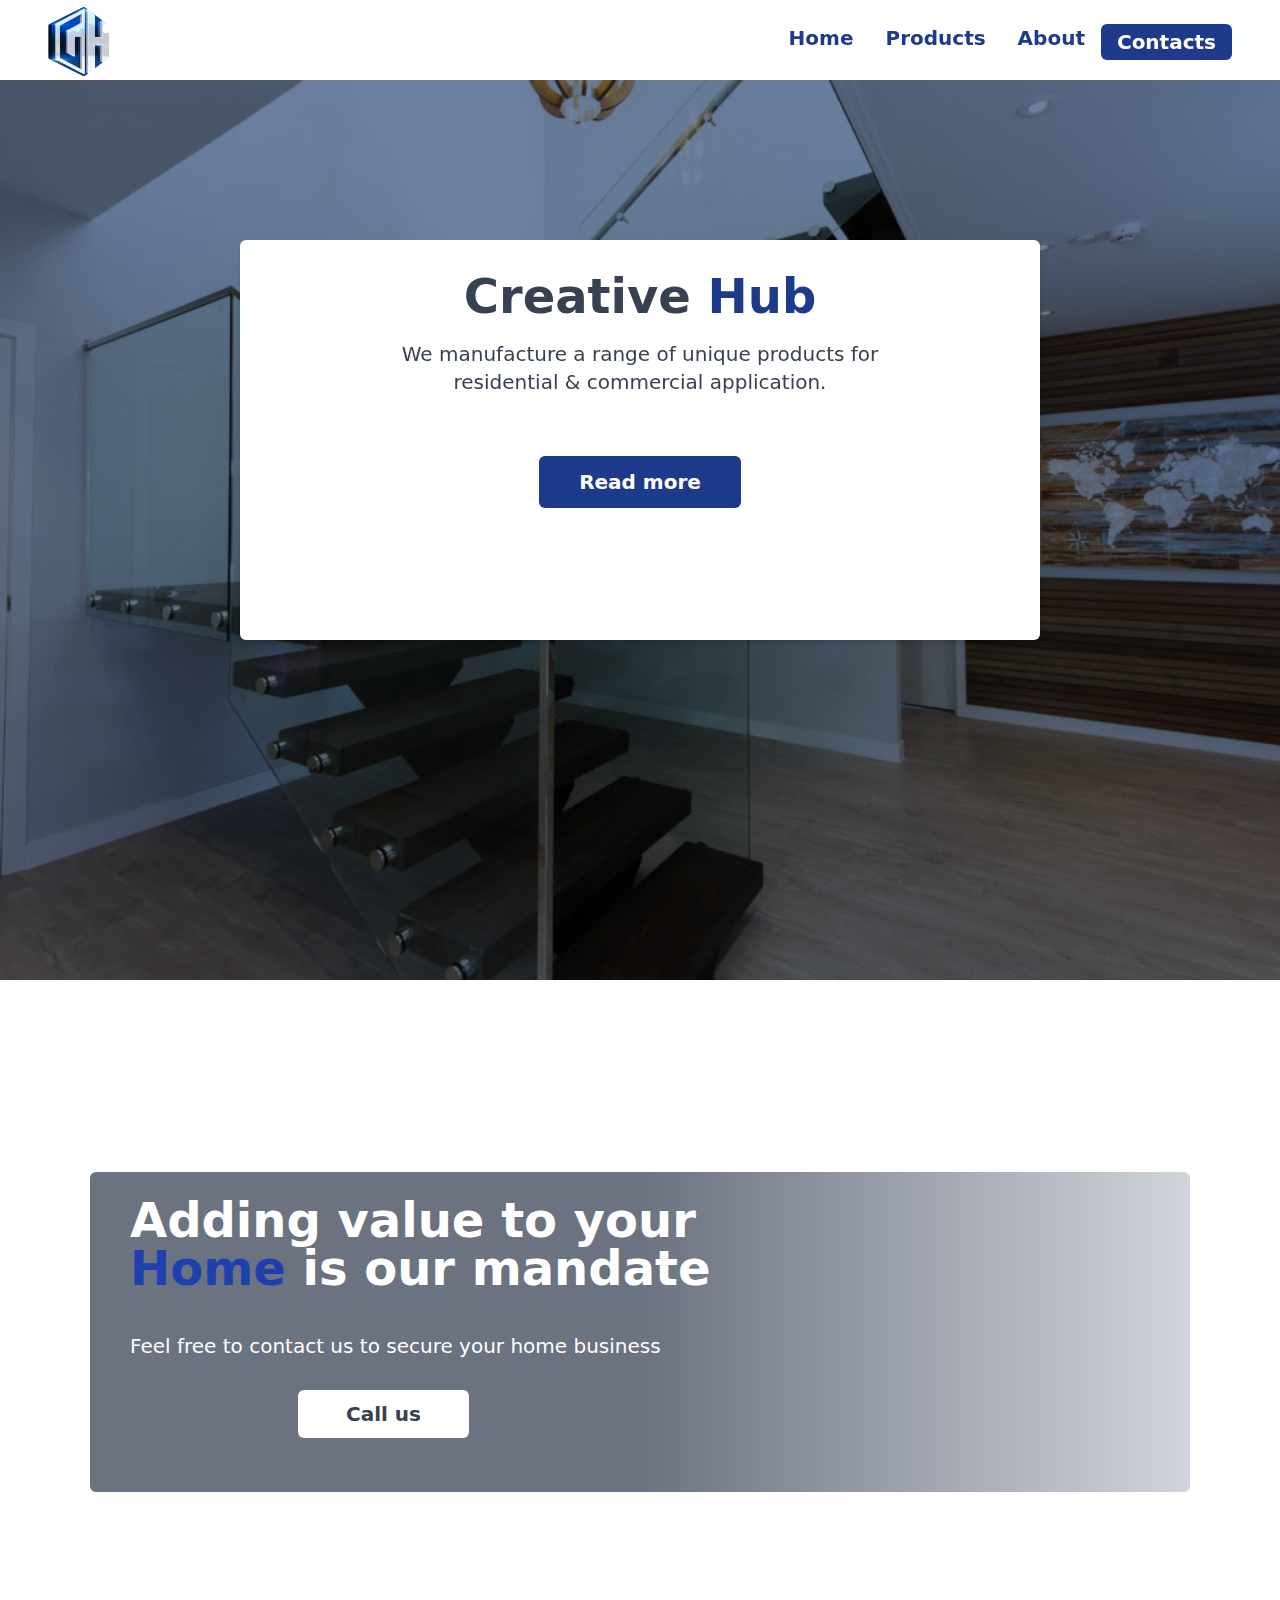
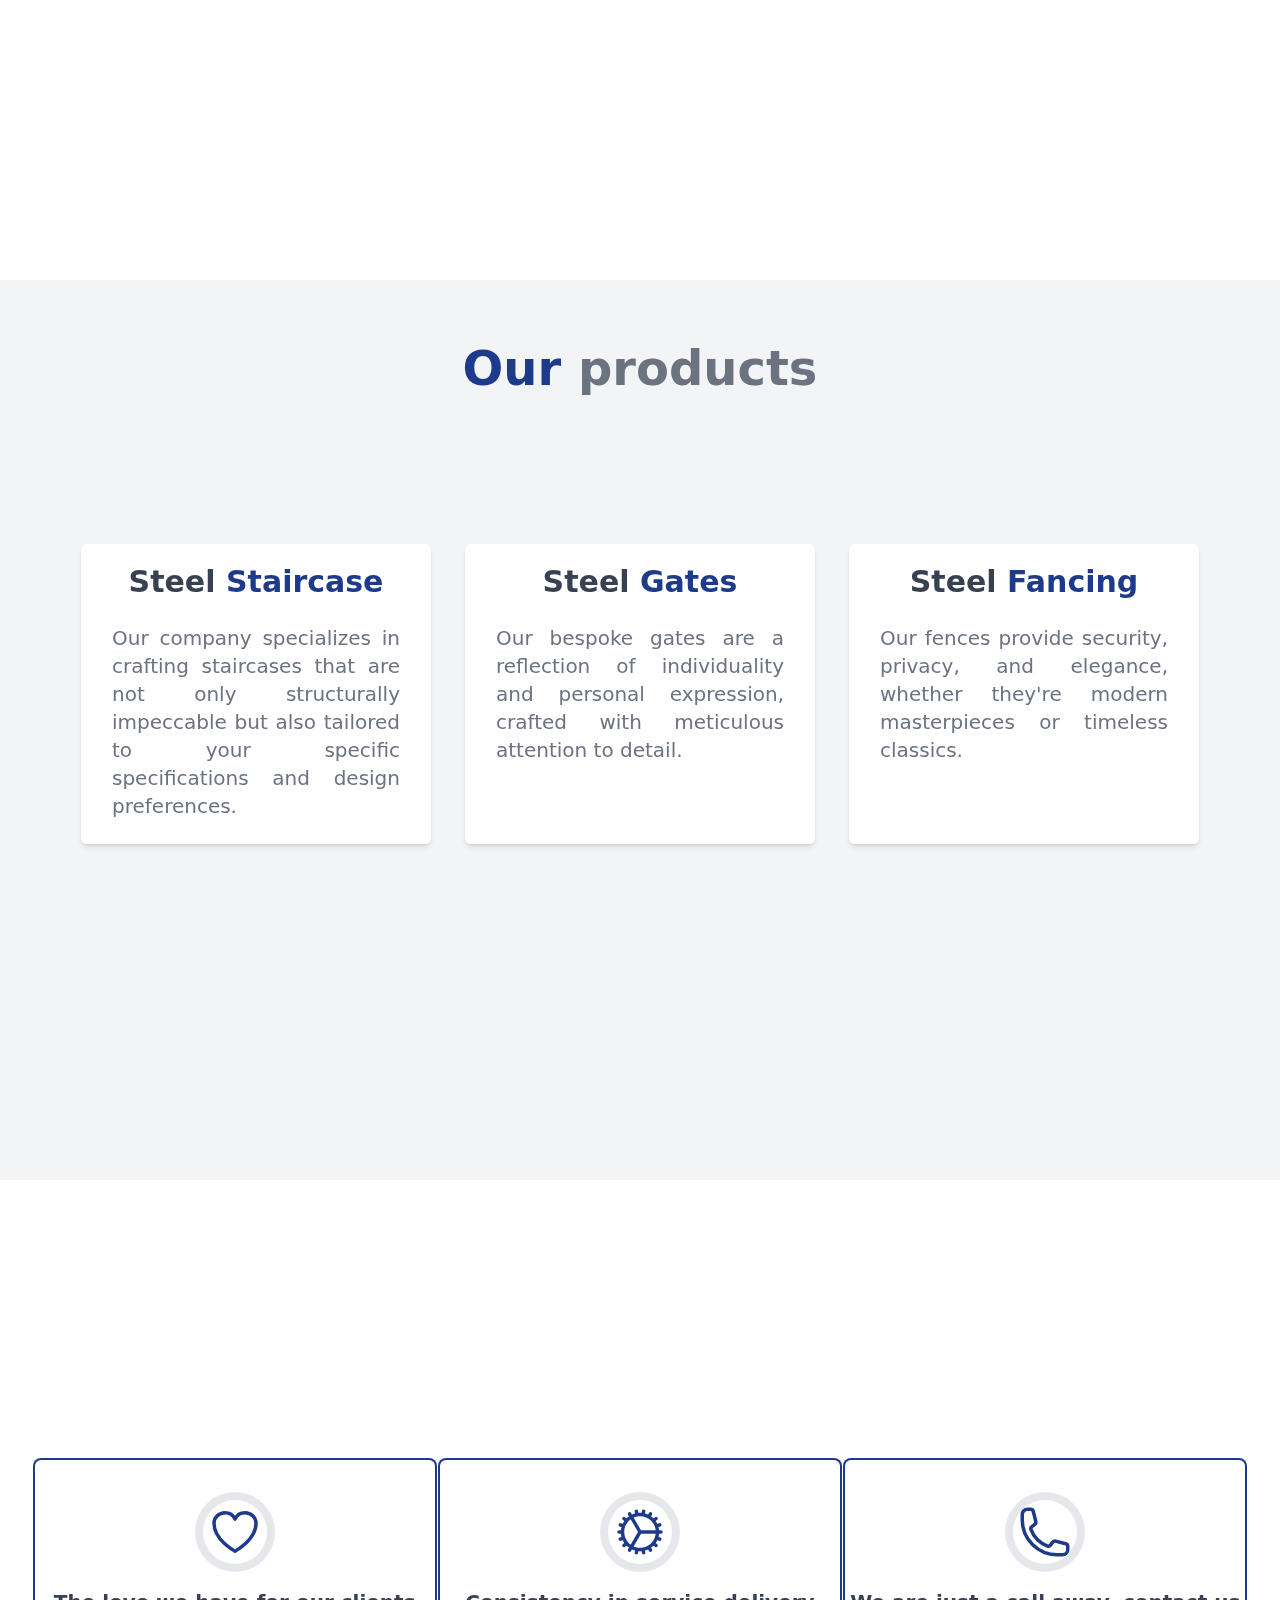
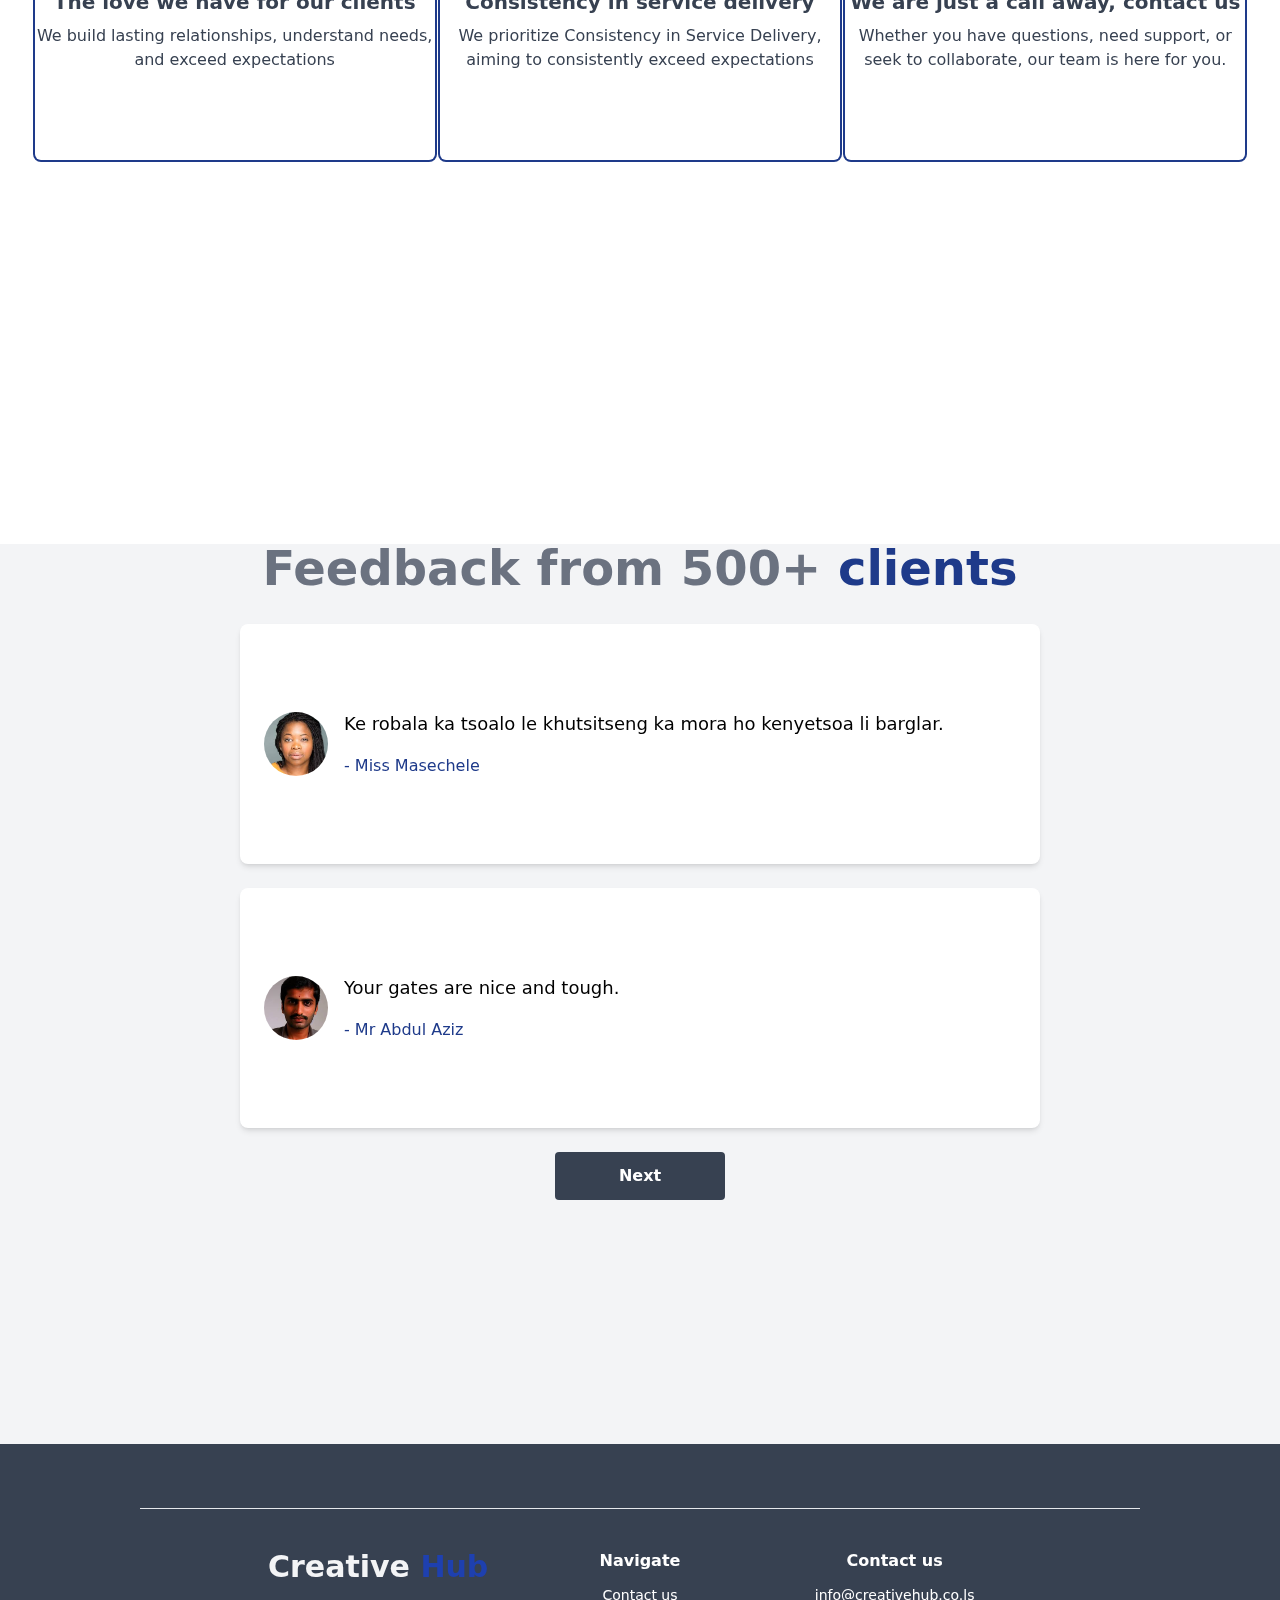
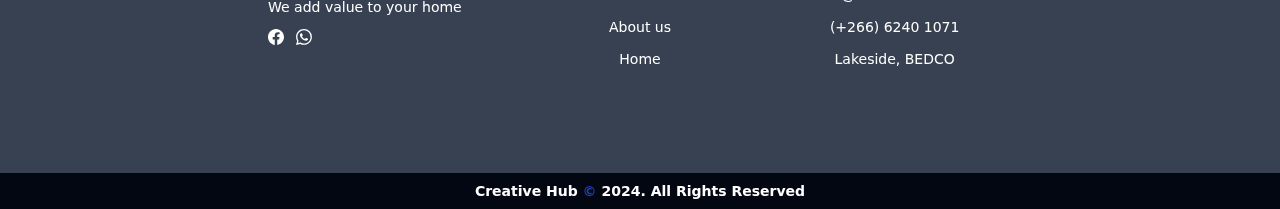
<file: index.html>
<!DOCTYPE html>
<html lang="en">
<head>
  <meta charset="UTF-8">
  <meta name="viewport" content="width=device-width, initial-scale=1.0">
  <title>Home</title>

  <link rel="stylesheet" href="output.css" />

</head>
<body>
  <header>
    <nav class="h-[80px] shadow-md">
      <div class="flex justify-end mr-9 lg:hidden">
        <button id="hamburger" class="top-0 left-0">
          <svg xmlns="http://www.w3.org/2000/svg" fill="none" viewBox="0 0 24 24" stroke-width="1.5" stroke="currentColor"
            class="w-8 h-8 mt-6 ml-[60%] stroke-blue-900
            md:w-10 md:h-10 md:mt-4 md:ml-[680px] md:stroke-blue-900
            lg:w-10 lg:h-10 lg:mt-2 lg:ml-64 lg:stroke-blue-900">
            <path stroke-linecap="round" stroke-linejoin="round"
            d="M3.75 12h16.5m-16.5 3.75h16.5M3.75 19.5h16.5M5.625 4.5h12.75a1.875 1.875 0 010 3.75H5.625a1.875 1.875 0 010-3.75z" />
          </svg>
        </button>

      </div>
      <div class="w-20 h-10 absolute left-10 top-0" >
        <img src="img/nav.png" alt="">
      </div>
      <div class="hidden absolute-left-12 top-6
      md:hidden md:absolute md:right-12 md:top-6
      lg:flex lg:absolute lg:right-12 lg:top-6">
        <a class="text-xl text-blue-900 font-bold px-4" href="index.html">Home</a>
        <a class="text-xl text-blue-900 font-bold px-4" href="service.html">Products</a>
        <a class="text-xl text-blue-900 font-bold px-4" href="about.html">About</a>
        <a class="text-xl text-white bg-blue-900 font-semibold px-4 py-1 rounded-md" href="contact.html">Contacts</a>
      </div>
      
    </nav>
    <div id="mobile-menu" class="hidden bg-white h-fit w-full md:w-[400px] mt-4 mb-4 ml-4 relative">
      <a href="index.html" class="block text-base font-semibold text-blue-900 py-3 animation-slide">Home</a>
      <a href="service.html" class="block text-base font-semibold text-blue-900 py-3 animation-slide">Our Products</a>
      <a href="about.html" class="block text-base font-semibold text-blue-900 py-3 animation-slide">About us</a>
      <a href="contact.html" class="block text-base font-semibold text-blue-900 py-3 animation-slide">Contact us</a>
    </div>

    <script>
      const hamburger = document.getElementById('hamburger');
      const mobileMenu = document.getElementById('mobile-menu');

      hamburger.addEventListener('click', () => {
        mobileMenu.classList.toggle('hidden');
        mobileMenu.classList.toggle('animation-slide');
      });

        const mobileLinks = document.querySelectorAll('#mobile-menu a');
        mobileLinks.forEach(link => {
          link.addEventListener('click', () => {
            mobileMenu.classList.add('hidden');
            mobileMenu.classList.remove('animation-slide');
          });
        });
    </script>
  </header>
  <main>
    <section class="h-screen bg-gray-100">
      <div class="bg-gray-800 h-screen
      md:bg-gray-800 md:h-screen
      lg:bg-gradient-to-r lg:from-gray-700 lg:via-gray-700 lg:to-gray-700 lg:h-scren w-full mx-auto relative">
        <img src="img/hero.jpg" class="w-full h-full object-cover absolute mix-blend-overlay">
        <div class="relative sm: w-full mx-auto h-[400px] shadow-md rounded-md
        md:relative md:bg-transparent md:w-full md:mx-auto md:h-[400px] md:shadow-md md:rounded-md
        lg:relative lg:bg-white lg:w-[800px] lg:mx-auto lg:h-[400px] lg:shadow-md lg:rounded-md lg:top-40">
          <div>
            <h1 class="text-center text-3xl text-gray-100 font-extrabold pt-36
            md:text-center md:text-5xl md:text-gray-100 md:font-extrabold md:pt-28
            lg:text-center lg:text-5xl lg:text-gray-700 lg:font-extrabold lg:pt-8">Creative <span class="text-blue-800 font-extrabold
            md:text-blue-800
            lg:text-blue-900">Hub</span></h1>
          </div>
          <p class="w-[300px] text-center text-gray-100 text-base mx-auto pt-12
          md:w-[500px] md:text-center md:text-gray-100 md:text-xl md:mx-auto md:pt-5
          lg:w-[500px] lg:text-center lg:text-gray-700 lg:text-xl lg:mx-auto lg:pt-5">We manufacture a range of unique products for residential & commercial application.</p>
          <div class="flex justify-center mt-10">
            <a class="bg-white text-blue-900 font-semibold py-2 px-8 rounded-md mt-8 text-base relative
            md:bg-white md:text-blue-900 md:font-semibold md:py-3 md:px-10 md:rounded-md md:mt-5 md:text-xl md:relative
            lg:bg-blue-900 lg:text-white lg:py-3 lg:px-10 lg:rounded-md lg:mt-5 lg:text-xl lg:relative" href="about.html">Read more</a>
          </div>
        </div>
      </div>
    </section>
    <section class="hidden
    md:hidden
    lg:flex lg:h-screen lg:pt-48">
      <div class="bg-gradient-to-r from-gray-500 via-gray-500 to-gray-300 h-80 w-[1100px] mx-auto rounded-md relative">
        <h1 class="text-5xl text-white font-semibold w-[700px] ml-10 pt-6">Adding value to your <span class="text-blue-800">Home</span> is our mandate</h1>
        <p class="text-xl text-white mt-10 ml-10">Feel free to contact us to secure your home business</p>
        <div class="mt-10 ml-52">
          <a class="text-gray-700 text-xl font-semibold bg-white px-12 py-3 rounded-md" href="contact.html">Call us</a>
        </div>
      </div>
    </section>
    <section class="h-fit bg-gray-100
    md:h-fit md:bg-gray-100
    lg:h-screen lg:bg-gray-100">
    <div>
      <h1 class="text-2xl text-gray-500 font-extrabold pt-16 text-center
      md:text-5xl md:text-gray-500 md:font-extrabold md:pt-16 md:text-center
      lg:text-5xl lg:text-gray-500 lg:font-extrabold lg:pt-16 lg:text-center"><span class="text-blue-900">Our</span> products</h1>
    </div>
      <div class="block justify-between py-16
      md:block md:justify-between md:py-16
      lg:flex lg:justify-between lg:px-16 lg:py-28">
        <div class="w-[300px] h-[300px] bg-white shadow-md rounded-md mx-auto mt-10
        md:w-[450px] md:h-[390px] md:bg-white md:shadow-md md:rounded-md md:mx-auto
        lg:w-[350px] lg:h-[300px] lg:bg-white lg:shadow-md lg:rounded-md lg:mx-auto">
          <h1 class="text-center text-2xl text-gray-700 font-extrabold pt-5
          md:text-center md:text-3xl md:text-gray-700 md:font-extrabold md:pt-5
          lg:text-center lg:text-3xl lg:text-gray-700 lg:font-extrabold lg:pt-5">Steel <span class="text-blue-900">Staircase</h1>
            <p class="text-base text-gray-500 text-justify w-64 mx-auto mt-10
            md:text-xl md:text-gray-500 md:text-justify md:w-80 md:mx-auto md:mt-6
            lg:text-xl lg:text-gray-500 lg:text-justify lg:w-72 lg:mx-auto lg:mt-6">Our company specializes in crafting staircases that are not only structurally impeccable but also tailored to your specific specifications and design preferences.</p>
          
        </div>
        <div class="w-[300px] h-[300px] bg-white shadow-md rounded-md mx-auto mt-10
        md:w-[450px] md:h-[390px] md:bg-white md:shadow-md md:rounded-md md:mx-auto
        lg:w-[350px] lg:h-[300px] lg:bg-white lg:shadow-md lg:rounded-md lg:mx-auto">
          <h1 class="text-center text-2xl text-gray-700 font-extrabold pt-5
          md:text-center md:text-3xl md:text-gray-700 md:font-extrabold md:pt-5
          lg:text-center lg:text-3xl lg:text-gray-700 lg:font-extrabold lg:pt-5">Steel <span class="text-blue-900">Gates</h1>
            <p class="text-base text-gray-500 text-justify w-64 mx-auto mt-10
            md:text-xl md:text-gray-500 md:text-justify md:w-80 md:mx-auto md:mt-6
            lg:text-xl lg:text-gray-500 lg:text-justify lg:w-72 lg:mx-auto lg:mt-6">Our bespoke gates are a reflection of individuality and personal expression, crafted with meticulous attention to detail.</p>
            
        </div>
        <div class="w-[300px] h-[300px] bg-white shadow-md rounded-md mx-auto mt-10
        md:w-[450px] md:h-[390px] md:bg-white md:shadow-md md:rounded-md md:mx-auto
        lg:w-[350px] lg:h-[300px] lg:bg-white lg:shadow-md lg:rounded-md lg:mx-auto">
          <h1 class="text-center text-2xl text-gray-700 font-extrabold pt-5
          md:text-center md:text-3xl md:text-gray-700 md:font-extrabold md:pt-5
          lg:text-center lg:text-3xl lg:text-gray-700 lg:font-extrabold lg:pt-5">Steel <span class="text-blue-900">Fancing</span></h1>
            <p class="text-base text-gray-500 text-justify w-64 mx-auto mt-10
            md:text-xl md:text-gray-500 md:text-justify md:w-80 md:mx-auto md:mt-6
            lg:text-xl lg:text-gray-500 lg:text-justify lg:w-72 lg:mx-auto lg:mt-6">Our fences provide security, privacy, and elegance, whether they're modern masterpieces or timeless classics.</p>
            
        </div>
      </div>

    </section>
    <section class="h-fit
    md:h-fit
    lg:h-screen">
     <div class="block justify-between mx-2 py-20
     md:block md:justify-between md:mx-4 md:py-20
     lg:flex lg:justify-between lg:mx-8 lg:py-60">
      <div class="w-[250px] h-[300px] ring-2 ring-blue-900 py-10 mx-auto mt-10 rounded-md
      md:w-[400px] md:h-[300px] md:ring-2 md:ring-blue-900 md:py-10 md:mx-auto md:mt-10 md:rounded-md
      lg:w-[400px] lg:h-[300px] lg:ring-2 lg:ring-blue-900 lg:py-10 lg:mx-auto lg:mt-10 lg:rounded-md">
        <div class="mx-auto w-14 h-14 p-1 rounded-full ring-8 ring-gray-200
        md:mx-auto md:w-16 md:h-16 md:p-1 md:rounded-full md:ring-8 md:ring-gray-200
        lg:mx-auto lg:w-16 lg:h-16 lg:p-1 lg:rounded-full lg:ring-8 lg:ring-gray-200">
          <svg xmlns="http://www.w3.org/2000/svg" fill="none" viewBox="0 0 24 24" stroke-width="1.5" stroke="currentColor"
            class="w-12 h-12 stroke-blue-900
            md:w-14 md:h-14 md:stroke-blue-900
            lg:w-14 lg:h-14 lg:stroke-blue-900">
            <path stroke-linecap="round" stroke-linejoin="round"
            d="M21 8.25c0-2.485-2.099-4.5-4.688-4.5-1.935 0-3.597 1.126-4.312 2.733-.715-1.607-2.377-2.733-4.313-2.733C5.1 3.75 3 5.765 3 8.25c0 7.22 9 12 9 12s9-4.78 9-12z" />
          </svg>
        </div>
        <h1 class="text-base text-center text-gray-700 mt-6 font-bold
        md:text-xl md:text-center md:text-gray-700 md:mt-6 md:font-bold
        lg:text-xl lg:text-center lg:text-gray-700 lg:mt-6 lg:font-bold">The love we have for our clients</h1>
        <p class="text-sm text-gray-700 mt-2 text-center
        md:text-base md:text-gray-700 md:mt-2 md:text-center
        lg:text-base lg:text-gray-700 lg:mt-2 lg:text-center">We build lasting relationships, understand needs, and exceed expectations</p>
      </div>
      <div class="w-[250px] h-[300px] ring-2 ring-blue-900 py-10 mx-auto mt-10 rounded-md
      md:w-[400px] md:h-[300px] md:ring-2 md:ring-blue-900 md:py-10 md:mx-auto md:mt-10 md:rounded-md
      lg:w-[400px] lg:h-[300px] lg:ring-2 lg:ring-blue-900 lg:py-10 lg:mx-auto lg:mt-10 lg:rounded-md">
        <div class="mx-auto w-14 h-14 p-1 rounded-full ring-8 ring-gray-200
        md:mx-auto md:w-16 md:h-16 md:p-1 md:rounded-full md:ring-8 md:ring-gray-200
        lg:mx-auto lg:w-16 lg:h-16 lg:p-1 lg:rounded-full lg:ring-8 lg:ring-gray-200">
          <svg xmlns="http://www.w3.org/2000/svg" fill="none" viewBox="0 0 24 24" stroke-width="1.5" stroke="currentColor"
            class="w-12 h-12 stroke-blue-900
            md:w-14 md:h-14 md:stroke-blue-900
            lg:w-14 lg:h-14 lg:stroke-blue-900">
            <path stroke-linecap="round" stroke-linejoin="round"
              d="M4.5 12a7.5 7.5 0 0015 0m-15 0a7.5 7.5 0 1115 0m-15 0H3m16.5 0H21m-1.5 0H12m-8.457 3.077l1.41-.513m14.095-5.13l1.41-.513M5.106 17.785l1.15-.964m11.49-9.642l1.149-.964M7.501 19.795l.75-1.3m7.5-12.99l.75-1.3m-6.063 16.658l.26-1.477m2.605-14.772l.26-1.477m0 17.726l-.26-1.477M10.698 4.614l-.26-1.477M16.5 19.794l-.75-1.299M7.5 4.205L12 12m6.894 5.785l-1.149-.964M6.256 7.178l-1.15-.964m15.352 8.864l-1.41-.513M4.954 9.435l-1.41-.514M12.002 12l-3.75 6.495" />
          </svg>
        </div>
        <h1 class="text-base text-center text-gray-700 mt-6 font-bold
        md:text-xl md:text-center md:text-gray-700 md:mt-6 md:font-bold
        lg:text-xl lg:text-center lg:text-gray-700 lg:mt-6 lg:font-bold">Consistency in service delivery</h1>
        <p class="text-sm text-gray-700 mt-2 text-center
        md:text-base md:text-gray-700 md:mt-2 md:text-center
        lg:text-base lg:text-gray-700 lg:mt-2 lg:text-center">We prioritize Consistency in Service Delivery, aiming to consistently exceed expectations</p>
      </div>
      <div class="w-[250px] h-[300px] ring-2 ring-blue-900 py-10 mx-auto mt-10 rounded-md
      md:w-[400px] md:h-[300px] md:ring-2 md:ring-blue-900 md:py-10 md:mx-auto md:mt-10 md:rounded-md
      lg:w-[400px] lg:h-[300px] lg:ring-2 lg:ring-blue-900 lg:py-10 lg:mx-auto lg:mt-10 lg:rounded-md">
        <div class="mx-auto w-14 h-14 p-1 rounded-full ring-8 ring-gray-200
        md:mx-auto md:w-16 md:h-16 md:p-1 md:rounded-full md:ring-8 md:ring-gray-200
        lg:mx-auto lg:w-16 lg:h-16 lg:p-1 lg:rounded-full lg:ring-8 lg:ring-gray-200">
          <svg xmlns="http://www.w3.org/2000/svg" fill="none" viewBox="0 0 24 24" stroke-width="1.5" stroke="currentColor"
            class="w-12 h-12 stroke-blue-900
            md:w-14 md:h-14 md:stroke-blue-900
            lg:w-14 lg:h-14 lg:stroke-blue-900">
            <path stroke-linecap="round" stroke-linejoin="round"
              d="M2.25 6.75c0 8.284 6.716 15 15 15h2.25a2.25 2.25 0 002.25-2.25v-1.372c0-.516-.351-.966-.852-1.091l-4.423-1.106c-.44-.11-.902.055-1.173.417l-.97 1.293c-.282.376-.769.542-1.21.38a12.035 12.035 0 01-7.143-7.143c-.162-.441.004-.928.38-1.21l1.293-.97c.363-.271.527-.734.417-1.173L6.963 3.102a1.125 1.125 0 00-1.091-.852H4.5A2.25 2.25 0 002.25 4.5v2.25z" />
          </svg>
        </div>
        <h1 class="text-base text-center text-gray-700 mt-6 font-bold
        md:text-xl md:text-center md:text-gray-700 md:mt-6 md:font-bold
        lg:text-xl lg:text-center lg:text-gray-700 lg:mt-6 lg:font-bold">We are just a call away, contact us</h1>
        <p class="text-sm text-gray-700 mt-2 text-center
        md:text-base md:text-gray-700 md:mt-2 md:text-center
        lg:text-base lg:text-gray-700 lg:mt-2 lg:text-center">Whether you have questions, need support, or seek to collaborate, our team is here for you.</p>
      </div>
     </div>
    </section>
    <section class="h-fit bg-gray-100
    md:h-fit md:bg-gray-100
    lg:h-screen lg:bg-gray-100">
      <div>
        <h1 class="text-2xl text-gray-500 font-extrabold mt-16 text-center
        md:text-5xl md:text-gray-500 md:font-extrabold md:mt-16 md:text-center
        lg:text-5xl lg:text-gray-500 lg:font-extrabold lg:mt-16 lg:text-center">Feedback from 500+ <span class="text-blue-900">clients</span></h1>
        <div id="testimonials" class="container mx-auto py-8">
          <div class="grid grid-cols-1 gap-6">
            <div id="testimonial1" class="bg-white rounded-lg shadow-md  p-6 flex items-center h-60 w-[250px] mx-auto
            md:bg-white md:rounded-md md:shadow-md md:p-6 md:flex md:items-center md:h-60 md:w-[600px] md:mx-auto
            lg:bg-white lg:rounded-lg lg:shadow-md lg:p-6 lg:flex lg:items-center lg:h-60 lg:w-[800px] lg:mx-auto">
              <div class="mr-4">
                <img id="testimonial-image1" src="" alt="Profile Image" class="hidden rounded-full w-16 h-16
                md:hidden md:rounded-full md:w-16 md:h-16
                lg:hidden lg:rounded-full lg:w-16 lg:h-16
                xl:block xl:rounded-full xl:w-16 xl:h-16">
              </div>
              <div>
                <p id="testimonial-text1" class="text-lg mb-4"></p>
                <p id="testimonial-author1" class="text-blue-900"></p>
              </div>
            </div>
            <div id="testimonial2" class="bg-white rounded-lg shadow-md  p-6 flex items-center h-60 w-[250px] mx-auto
            md:bg-white md:rounded-md md:shadow-md md:p-6 md:flex md:items-center md:h-60 md:w-[600px] md:mx-auto
            lg:bg-white lg:rounded-lg lg:shadow-md lg:p-6 lg:flex lg:items-center lg:h-60 lg:w-[800px] lg:mx-auto">
              <div class="mr-4">
                <img id="testimonial-image2" src="" alt="Profile Image" class="hidden rounded-full w-16 h-16
               md:hidden md:rounded-full md:w-16 md:h-16
               lg:hidden lg:rounded-full lg:w-16 lg:h-16
               xl:block xl:rounded-full xl:w-16 xl:h-16">
              </div>
              <div>
                <p id="testimonial-text2" class="text-lg mb-4"></p>
                <p id="testimonial-author2" class="text-blue-900"></p>
              </div>
            </div>
          </div>
          <div class="flex justify-center mt-6">
            <button id="next-btn" class="bg-gray-700 hover:bg-gray-950 text-white font-bold py-3 px-16 rounded">Next</button>
          </div>
        </div>
        
        
      <script>
        const testimonials = [
          {
            text: "Ke robala ka tsoalo le khutsitseng ka mora ho kenyetsoa li barglar.",
            author: "Miss Masechele",
            image: "./img/client.jpeg"
          },
          {
            text: "Your gates are nice and tough.",
            author: "Mr Abdul Aziz ",
            image: "./img/client1.jpeg"
          },
          {
            text: "Fancing ea lona e tlotse pelo eaka.",
            author: "Mrs Mathabang ",
            image: "./img/client2.jpg"
          },
          // Add more testimonials as needed
        ];

        let currentIndex = 0;

        function displayTestimonials(startIndex) {
          for (let i = 0; i < 2; i++) {
            const testimonial = testimonials[startIndex + i];
            const testimonialElement = document.getElementById(`testimonial${i + 1}`);
            testimonialElement.querySelector('.text-lg').innerText = testimonial.text;
            testimonialElement.querySelector('.text-blue-900').innerText = "- " + testimonial.author;
            testimonialElement.querySelector('img').src = testimonial.image;
          }
        }

        function showNextTestimonials() {
          currentIndex = (currentIndex + 2) % testimonials.length;
          displayTestimonials(currentIndex);
        }

        window.onload = function() {
          displayTestimonials(currentIndex);
          document.getElementById('next-btn').addEventListener('click', showNextTestimonials);
        };


      </script>
    </section>
  </main>
  <footer>
    <section class="bg-gray-700">
      <article class="max-w-[1000px] mx-auto py-16">
        <div class="w-full grid grid-cols-1 gap-5 px-0 border-t py-10
        lg:w-full lg:grid lg:grid-cols-3 lg:gap-5 lg:px-32 lg:border-t lg:py-10">
           <div class="flex flex-col space-y-3 w-full">
              <span class="text-3xl text-center font-extrabold text-gray-100
              md:text-3xl md:text-center md:font-extrabold md:text-gray-100
              lg:text-3xl lg:text-left lg:font-extrabold lg:text-gray-100">Creative <span class="text-blue-800">Hub</span></span>
              <p class="text-sm text-center text-white
              md:text-sm md:text-center md:text-white
              lg:text-sm lg:text-left lg:text-white">We add value to your home</p>
              <div class="flex justify-center items-center space-x-3
              lg:flex lg:justify-normal lg:items-center lg:space-x-3">
                  <div class="flex rounded-full items-center justify-center">
                      <svg xmlns="http://www.w3.org/2000/svg" width="16" height="16" fill="white" class="bi bi-facebook" viewBox="0 0 16 16">
                      <path d="M16 8.049c0-4.446-3.582-8.05-8-8.05C3.58 0-.002 3.603-.002 8.05c0 4.017 2.926 7.347 6.75 7.951v-5.625h-2.03V8.05H6.75V6.275c0-2.017 1.195-3.131 3.022-3.131.876 0 1.791.157 1.791.157v1.98h-1.009c-.993 0-1.303.621-1.303 1.258v1.51h2.218l-.354 2.326H9.25V16c3.824-.604 6.75-3.934 6.75-7.951"></path>
                      </svg>
                  </div>
                  <div class=" flex rounded-full items-center justify-center">
                      <svg xmlns="http://www.w3.org/2000/svg" width="16" height="16" fill="white" class="bi bi-whatsapp" viewBox="0 0 16 16">
                      <path d="M13.601 2.326A7.85 7.85 0 0 0 7.994 0C3.627 0 .068 3.558.064 7.926c0 1.399.366 2.76 1.057 3.965L0 16l4.204-1.102a7.9 7.9 0 0 0 3.79.965h.004c4.368 0 7.926-3.558 7.93-7.93A7.9 7.9 0 0 0 13.6 2.326zM7.994 14.521a6.6 6.6 0 0 1-3.356-.92l-.24-.144-2.494.654.666-2.433-.156-.251a6.56 6.56 0 0 1-1.007-3.505c0-3.626 2.957-6.584 6.591-6.584a6.56 6.56 0 0 1 4.66 1.931 6.56 6.56 0 0 1 1.928 4.66c-.004 3.639-2.961 6.592-6.592 6.592m3.615-4.934c-.197-.099-1.17-.578-1.353-.646-.182-.065-.315-.099-.445.099-.133.197-.513.646-.627.775-.114.133-.232.148-.43.05-.197-.1-.836-.308-1.592-.985-.59-.525-.985-1.175-1.103-1.372-.114-.198-.011-.304.088-.403.087-.088.197-.232.296-.346.1-.114.133-.198.198-.33.065-.134.034-.248-.015-.347-.05-.099-.445-1.076-.612-1.47-.16-.389-.323-.335-.445-.34-.114-.007-.247-.007-.38-.007a.73.73 0 0 0-.529.247c-.182.198-.691.677-.691 1.654s.71 1.916.81 2.049c.098.133 1.394 2.132 3.383 2.992.47.205.84.326 1.129.418.475.152.904.129 1.246.08.38-.058 1.171-.48 1.338-.943.164-.464.164-.86.114-.943-.049-.084-.182-.133-.38-.232"></path>
                      </svg>
                  </div>
              </div>
          </div>
          <div class="w-full flex flex-col space-y-3 mt-2 lg:mt-0 text-white font-semibold">
              <span class="font-bold text-base text-center text-md
              md:font-bold md:text-base md:text-center md:text-md
              lg:font-bold lg:text-base lg:text-center lg:text-md">Navigate</span>
              <a href="contact.html" class="text-sm text-center font-thin
              lg:text-sm lg:text-center lg:font-thin">Contact us</a>
              <a href="#" class="text-sm text-center font-thin
              lg:text-sm lg:text-center lg:font-thin">About us</a>
              <a href="index.html" class="text-sm text-center font-thin
              lg:text-sm lg:text-center lg:font-thin">Home</a>
          </div>
          <div class="w-full flex flex-col space-y-3 text-white font-semibold">
              <span class="font-bold text-base text-center text-md
              lg:font-bold lg:text-base lg:text-center lg:text-md">Contact us</span>
              <span class="text-sm text-center font-thin
              lg:text-sm lg:text-center lg:font-thin">info@creativehub.co.ls</span>
              <span class="text-sm text-center font-thin
              lg:text-sm lg:text-center lg:font-thin">(+266) 6240 1071</span>
              <span class="text-sm text-center font-thin
              lg:text-sm lg:text-center lg:font-thin">Lakeside, BEDCO</span>
          </div>
      </div>
      </article>

      <article class="bg-gray-950 p-2">
        <p class="text-center text-white font-semibold text-sm">
          Creative Hub <span class="text-blue-800">&copy;</span>
          <span class="year">2024</span>. <span>All Rights Reserved</span>
        </p>
      </article>
    </section>
  </footer>
</body>
</html>
</file>
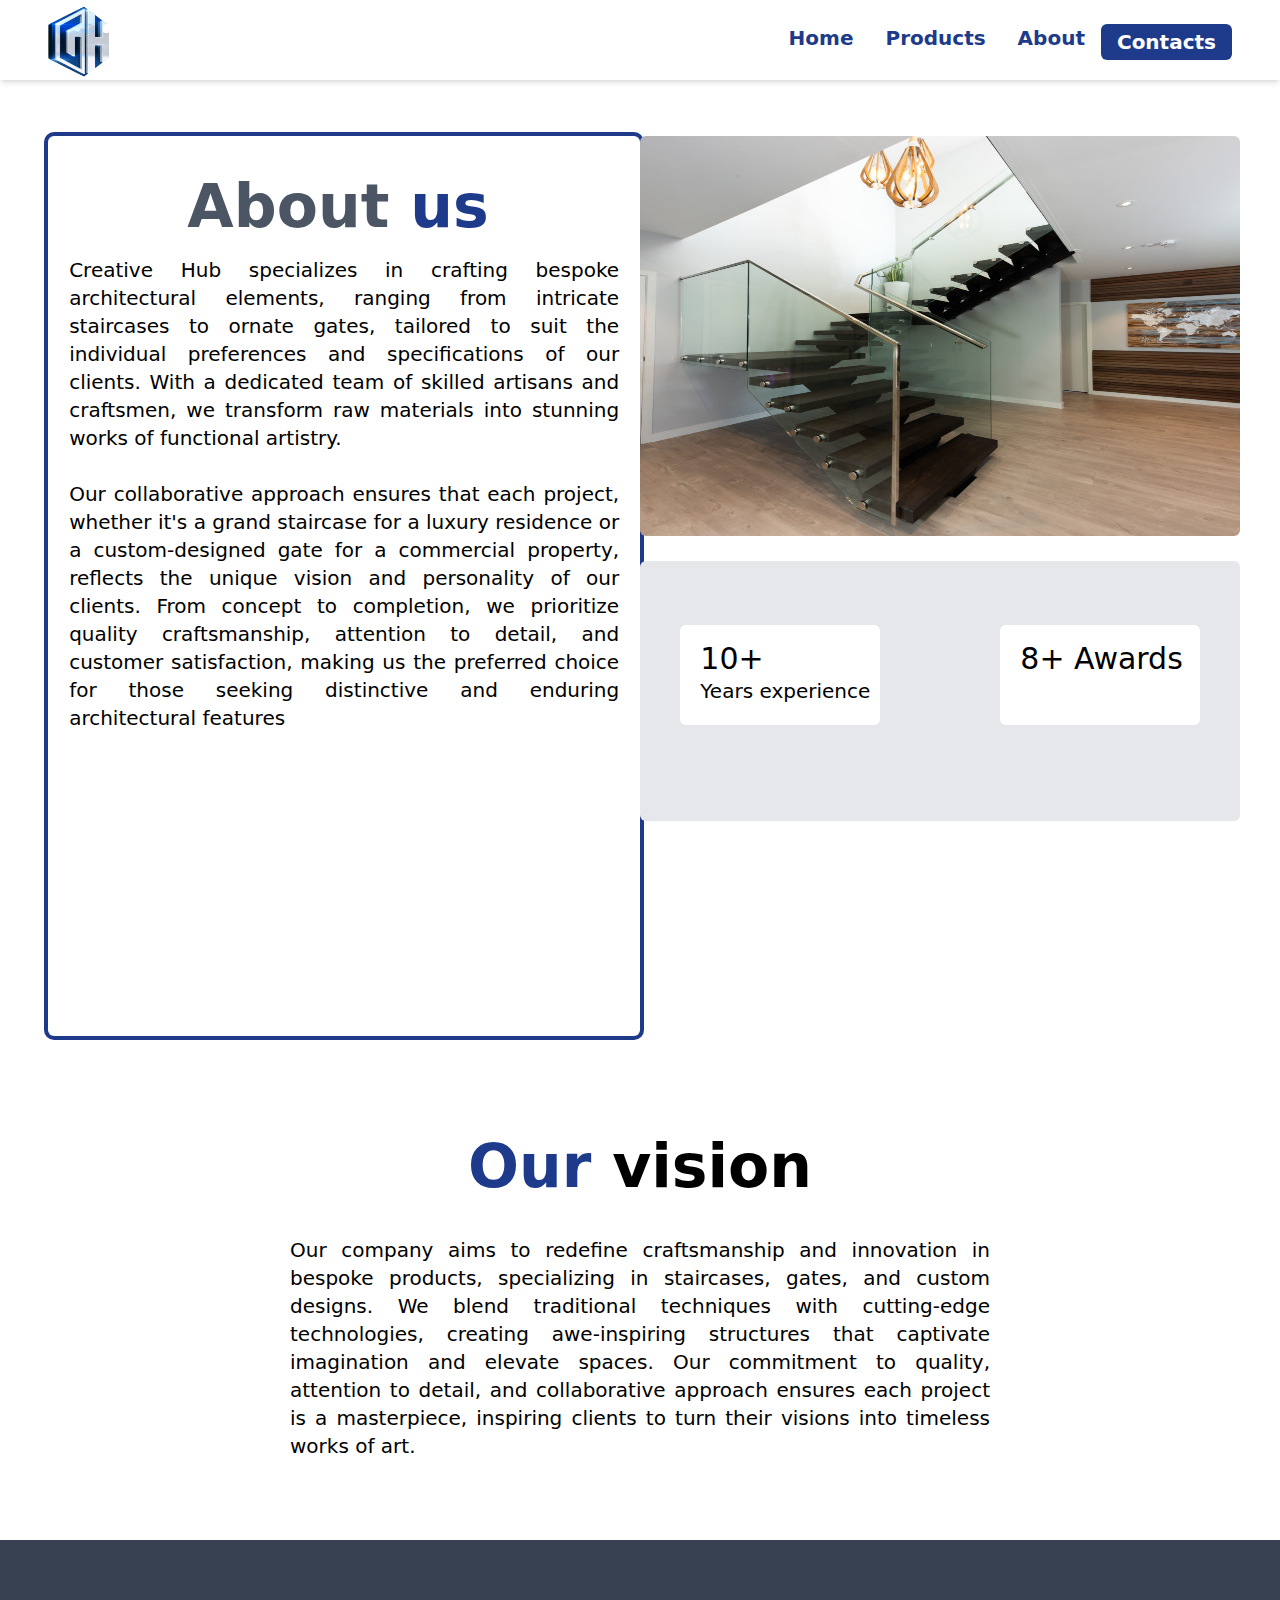
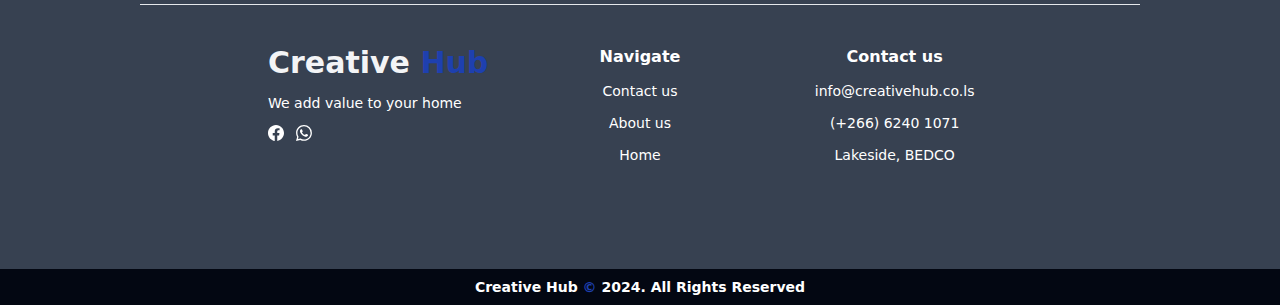
<file: about.html>
<!DOCTYPE html>
<html lang="en">
<head>
  <meta charset="UTF-8">
  <meta name="viewport" content="width=device-width, initial-scale=1.0">
  <title>About us</title>

  <link rel="stylesheet" href="output.css">

</head>
<body>
  <header>
    <nav class="h-[80px] shadow-md">
      <div class="flex justify-end mr-9 lg:hidden">
        <button id="hamburger" class="top-0 left-0">
          <svg xmlns="http://www.w3.org/2000/svg" fill="none" viewBox="0 0 24 24" stroke-width="1.5" stroke="currentColor"
            class="w-8 h-8 mt-6 ml-[60%] stroke-blue-900
            md:w-10 md:h-10 md:mt-4 md:ml-[680px] md:stroke-blue-900
            lg:w-10 lg:h-10 lg:mt-2 lg:ml-64 lg:stroke-blue-900">
            <path stroke-linecap="round" stroke-linejoin="round"
            d="M3.75 12h16.5m-16.5 3.75h16.5M3.75 19.5h16.5M5.625 4.5h12.75a1.875 1.875 0 010 3.75H5.625a1.875 1.875 0 010-3.75z" />
          </svg>
        </button>

      </div>
      <div class="w-20 h-10 absolute left-10 top-0" >
        <img src="img/nav.png" alt="">
      </div>
      <div class="hidden absolute-left-12 top-6
      md:hidden md:absolute md:right-12 md:top-6
      lg:flex lg:absolute lg:right-12 lg:top-6">
        <a class="text-xl text-blue-900 font-bold px-4" href="index.html">Home</a>
        <a class="text-xl text-blue-900 font-bold px-4" href="service.html">Products</a>
        <a class="text-xl text-blue-900 font-bold px-4" href="about.html">About</a>
        <a class="text-xl text-white bg-blue-900 font-semibold px-4 py-1 rounded-md" href="contact.html">Contacts</a>
      </div>
      
    </nav>
    <div id="mobile-menu" class="hidden bg-white h-fit w-full md:w-[400px] mt-4 mb-4 ml-4 relative">
      <a href="index.html" class="block text-base font-semibold text-blue-900 py-3 animation-slide">Home</a>
      <a href="service.html" class="block text-base font-semibold text-blue-900 py-3 animation-slide">Our Products</a>
      <a href="about.html" class="block text-base font-semibold text-blue-900 py-3 animation-slide">About us</a>
      <a href="contact.html" class="block text-base font-semibold text-blue-900 py-3 animation-slide">Contact us</a>
    </div>

    <script>
      const hamburger = document.getElementById('hamburger');
      const mobileMenu = document.getElementById('mobile-menu');

      hamburger.addEventListener('click', () => {
        mobileMenu.classList.toggle('hidden');
        mobileMenu.classList.toggle('animation-slide');
      });

        const mobileLinks = document.querySelectorAll('#mobile-menu a');
        mobileLinks.forEach(link => {
          link.addEventListener('click', () => {
            mobileMenu.classList.add('hidden');
            mobileMenu.classList.remove('animation-slide');
          });
        });
    </script>
  </header>
<main>
  <section>
    <div class="flex justify-center mt-14
    md:flex md:justify-center md:mt-14
    lg:flex lg:justify-between lg:mt-14
    xl:flex xl:justify-between xl:mt-14">
      <div class="ring-4 ring-blue-900 w-[300px] h-fit ml-0 mb-5 rounded-md
      md:ring-4 md:ring-blue-900 md:w-[600px] md:h-fit md:ml-0 md:mb-5 md:rounded-md
      lg:ring-4 lg:ring-blue-900 lg:w-[600px] lg:h-screen lg:ml-12 lg:mb-5 lg:rounded-md
      xl:ring-4 xl:ring-blue-900 xl:w-[600px] xl:h-screen xl:ml-12 xl:mb-5 xl:rounded-md">
        <h1 class="text-3xl font-extrabold text-gray-600 w-[280px] mt-10 text-center
        md:text-5xl md:font-extrabold md:text-gray-600 md:w-[580px] md:mt-10 md:text-center
        lg:text-6xl lg:font-extrabold lg:text-gray-600 lg:w-[580px] lg:mt-10 lg:text-center
        xl:text-6xl xl:font-extrabold xl:text-gray-600 xl:w-[580px] xl:mt-10 xl:text-center">About <span class="text-blue-900">us</span></h1>
        <p class="text-base text-justify w-[250px] mt-5 mx-auto
        md:text-xl md:w-[550px] md:mt-5 md:mx-auto
        lg:text-xl lg:w-[550px] lg:mt-5 lg:mx-auto
        xl:text-xl xl:w-[550px] xl:mt-5 xl:mx-auto">Creative Hub specializes in crafting bespoke architectural elements, ranging from intricate staircases to ornate gates, tailored to suit the individual preferences and specifications of our clients. With a dedicated team of skilled artisans and craftsmen, we transform raw materials into stunning works of functional artistry. <br><br> Our collaborative approach ensures that each project, whether it's a grand staircase for a luxury residence or a custom-designed gate for a commercial property, reflects the unique vision and personality of our clients. From concept to completion, we prioritize quality craftsmanship, attention to detail, and customer satisfaction, making us the preferred choice for those seeking distinctive and enduring architectural features</p>
      </div>
      <div class="hidden
      md:hidden
      lg:block">
        <img class="h-[400px] w-[600px] rounded-md mr-12" src="img/hero.jpg" alt="">
        <div class="flex justify-between px-10 py-16 h-[260px] w-[600px] rounded-md mt-[25px] bg-gray-200">
          <div class="w-[200px] h-[100px] bg-white rounded-md">
            <h1 class="text-3xl ml-5 mt-4">10+</h1>
            <h2 class="text-xl ml-5">Years experience</h2>
          </div>
          <div class="w-[200px] h-[100px] bg-white rounded-md">
            <h1 class="text-3xl ml-5 mt-4">8+ Awards</h1>
            <h2 class="text-xl ml-5"></h2>
          </div>
        </div>
      </div>
    </div>
  </section>
  <section>
    <div class="mb-20">
      <h1 class="text-3xl font-extrabold mt-20 text-center
      md:text-5xl md:font-extrabold md:mt-20 md:text-center
      lg:text-6xl lg:font-extrabold lg:mt-20 lg:text-center
      xl:text-6xl xl:font-extrabold xl:mt-20 xl:text-center"><span class="text-blue-900">Our</span> vision</h1>
      <div class="flex justify-center">
        <p class="w-[300px] text-justify text-base mt-10
        md:w-[600px] md:text-xl md:mt-10
        lg:w-[700px] lg:text-xl lg:mt-10
        xl:w-[700px] xl:text-xl xl:mt-10">Our company aims to redefine craftsmanship and innovation in bespoke products, specializing in staircases, gates, and custom designs. We blend traditional techniques with cutting-edge technologies, creating awe-inspiring structures that captivate imagination and elevate spaces. Our commitment to quality, attention to detail, and collaborative approach ensures each project is a masterpiece, inspiring clients to turn their visions into timeless works of art.</p>
      </div> 
    </div>
  </section>
</main>
<footer>
  <section class="bg-gray-700">
    <article class="max-w-[1000px] mx-auto py-16">
      <div class="w-full grid grid-cols-1 gap-5 px-0 border-t py-10
      lg:w-full lg:grid lg:grid-cols-3 lg:gap-5 lg:px-32 lg:border-t lg:py-10">
         <div class="flex flex-col space-y-3 w-full">
            <span class="text-3xl text-center font-extrabold text-gray-100
            md:text-3xl md:text-center md:font-extrabold md:text-gray-100
            lg:text-3xl lg:text-left lg:font-extrabold lg:text-gray-100">Creative <span class="text-blue-800">Hub</span></span>
            <p class="text-sm text-center text-white
            md:text-sm md:text-center md:text-white
            lg:text-sm lg:text-left lg:text-white">We add value to your home</p>
            <div class="flex justify-center items-center space-x-3
            lg:flex lg:justify-normal lg:items-center lg:space-x-3">
                <div class="flex rounded-full items-center justify-center">
                    <svg xmlns="http://www.w3.org/2000/svg" width="16" height="16" fill="white" class="bi bi-facebook" viewBox="0 0 16 16">
                    <path d="M16 8.049c0-4.446-3.582-8.05-8-8.05C3.58 0-.002 3.603-.002 8.05c0 4.017 2.926 7.347 6.75 7.951v-5.625h-2.03V8.05H6.75V6.275c0-2.017 1.195-3.131 3.022-3.131.876 0 1.791.157 1.791.157v1.98h-1.009c-.993 0-1.303.621-1.303 1.258v1.51h2.218l-.354 2.326H9.25V16c3.824-.604 6.75-3.934 6.75-7.951"></path>
                    </svg>
                </div>
                <div class=" flex rounded-full items-center justify-center">
                    <svg xmlns="http://www.w3.org/2000/svg" width="16" height="16" fill="white" class="bi bi-whatsapp" viewBox="0 0 16 16">
                    <path d="M13.601 2.326A7.85 7.85 0 0 0 7.994 0C3.627 0 .068 3.558.064 7.926c0 1.399.366 2.76 1.057 3.965L0 16l4.204-1.102a7.9 7.9 0 0 0 3.79.965h.004c4.368 0 7.926-3.558 7.93-7.93A7.9 7.9 0 0 0 13.6 2.326zM7.994 14.521a6.6 6.6 0 0 1-3.356-.92l-.24-.144-2.494.654.666-2.433-.156-.251a6.56 6.56 0 0 1-1.007-3.505c0-3.626 2.957-6.584 6.591-6.584a6.56 6.56 0 0 1 4.66 1.931 6.56 6.56 0 0 1 1.928 4.66c-.004 3.639-2.961 6.592-6.592 6.592m3.615-4.934c-.197-.099-1.17-.578-1.353-.646-.182-.065-.315-.099-.445.099-.133.197-.513.646-.627.775-.114.133-.232.148-.43.05-.197-.1-.836-.308-1.592-.985-.59-.525-.985-1.175-1.103-1.372-.114-.198-.011-.304.088-.403.087-.088.197-.232.296-.346.1-.114.133-.198.198-.33.065-.134.034-.248-.015-.347-.05-.099-.445-1.076-.612-1.47-.16-.389-.323-.335-.445-.34-.114-.007-.247-.007-.38-.007a.73.73 0 0 0-.529.247c-.182.198-.691.677-.691 1.654s.71 1.916.81 2.049c.098.133 1.394 2.132 3.383 2.992.47.205.84.326 1.129.418.475.152.904.129 1.246.08.38-.058 1.171-.48 1.338-.943.164-.464.164-.86.114-.943-.049-.084-.182-.133-.38-.232"></path>
                    </svg>
                </div>
            </div>
        </div>
        <div class="w-full flex flex-col space-y-3 mt-2 lg:mt-0 text-white font-semibold">
            <span class="font-bold text-base text-center text-md
            md:font-bold md:text-base md:text-center md:text-md
            lg:font-bold lg:text-base lg:text-center lg:text-md">Navigate</span>
            <a href="contact.html" class="text-sm text-center font-thin
            lg:text-sm lg:text-center lg:font-thin">Contact us</a>
            <a href="#" class="text-sm text-center font-thin
            lg:text-sm lg:text-center lg:font-thin">About us</a>
            <a href="index.html" class="text-sm text-center font-thin
            lg:text-sm lg:text-center lg:font-thin">Home</a>
        </div>
        <div class="w-full flex flex-col space-y-3 text-white font-semibold">
            <span class="font-bold text-base text-center text-md
            lg:font-bold lg:text-base lg:text-center lg:text-md">Contact us</span>
            <span class="text-sm text-center font-thin
            lg:text-sm lg:text-center lg:font-thin">info@creativehub.co.ls</span>
            <span class="text-sm text-center font-thin
            lg:text-sm lg:text-center lg:font-thin">(+266) 6240 1071</span>
            <span class="text-sm text-center font-thin
            lg:text-sm lg:text-center lg:font-thin">Lakeside, BEDCO</span>
        </div>
    </div>
    </article>

    <article class="bg-gray-950 p-2">
      <p class="text-center text-white font-semibold text-sm">
        Creative Hub <span class="text-blue-800">&copy;</span>
        <span class="year">2024</span>. <span>All Rights Reserved</span>
      </p>
    </article>
  </section>
</footer>
  
</body>
</html>
</file>
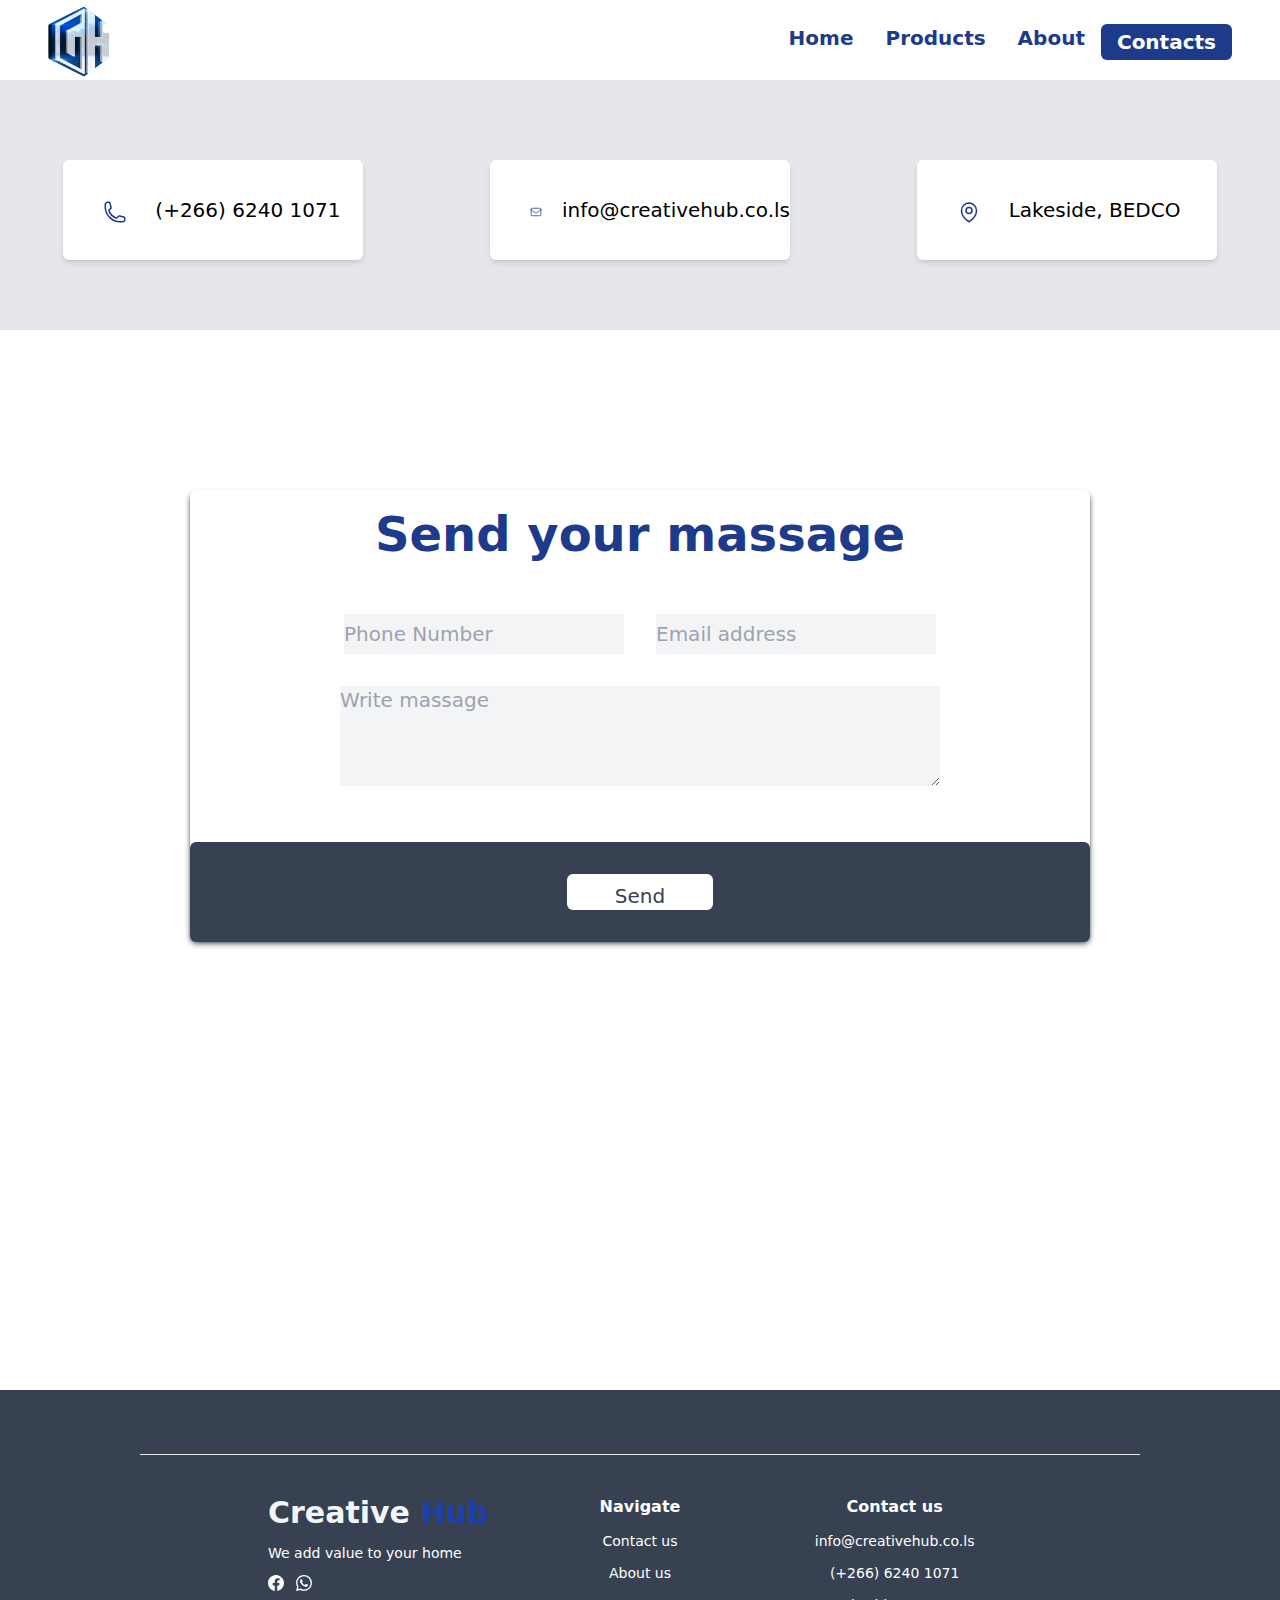
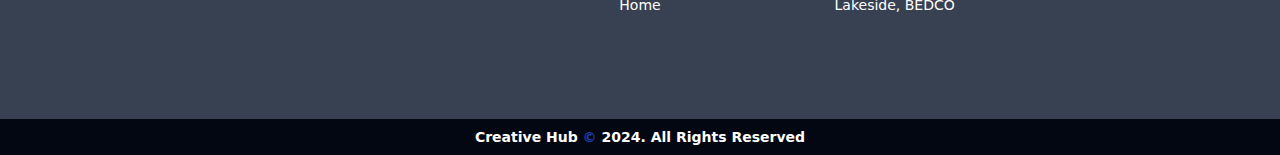
<file: contact.html>
<!DOCTYPE html>
<html lang="en">
<head>
  <meta charset="UTF-8">
  <meta name="viewport" content="width=device-width, initial-scale=1.0">
  <title>Contacts</title>

  <link rel="stylesheet" href="output.css" />

</head>
<body>
  <header>
    <nav class="h-[80px] shadow-md">
      <div class="flex justify-end mr-9 lg:hidden">
        <button id="hamburger" class="top-0 left-0">
          <svg xmlns="http://www.w3.org/2000/svg" fill="none" viewBox="0 0 24 24" stroke-width="1.5" stroke="currentColor"
            class="w-8 h-8 mt-6 ml-[60%] stroke-blue-900
            md:w-10 md:h-10 md:mt-4 md:ml-[680px] md:stroke-blue-900
            lg:w-10 lg:h-10 lg:mt-2 lg:ml-64 lg:stroke-blue-900">
            <path stroke-linecap="round" stroke-linejoin="round"
            d="M3.75 12h16.5m-16.5 3.75h16.5M3.75 19.5h16.5M5.625 4.5h12.75a1.875 1.875 0 010 3.75H5.625a1.875 1.875 0 010-3.75z" />
          </svg>
        </button>

      </div>
      <div class="w-20 h-10 absolute left-10 top-0" >
        <img src="img/nav.png" alt="">
      </div>
      <div class="hidden absolute-left-12 top-6
      md:hidden md:absolute md:right-12 md:top-6
      lg:flex lg:absolute lg:right-12 lg:top-6">
        <a class="text-xl text-blue-900 font-bold px-4" href="index.html">Home</a>
        <a class="text-xl text-blue-900 font-bold px-4" href="service.html">Products</a>
        <a class="text-xl text-blue-900 font-bold px-4" href="about.html">About</a>
        <a class="text-xl text-white bg-blue-900 font-semibold px-4 py-1 rounded-md" href="contact.html">Contacts</a>
      </div>
      
    </nav>
    <div id="mobile-menu" class="hidden bg-white h-fit w-full md:w-[400px] mt-4 mb-4 ml-4 relative">
      <a href="index.html" class="block text-base font-semibold text-blue-900 py-3 animation-slide">Home</a>
      <a href="service.html" class="block text-base font-semibold text-blue-900 py-3 animation-slide">Our Products</a>
      <a href="about.html" class="block text-base font-semibold text-blue-900 py-3 animation-slide">About us</a>
      <a href="contact.html" class="block text-base font-semibold text-blue-900 py-3 animation-slide">Contact us</a>
    </div>

    <script>
      const hamburger = document.getElementById('hamburger');
      const mobileMenu = document.getElementById('mobile-menu');

      hamburger.addEventListener('click', () => {
        mobileMenu.classList.toggle('hidden');
        mobileMenu.classList.toggle('animation-slide');
      });

        const mobileLinks = document.querySelectorAll('#mobile-menu a');
        mobileLinks.forEach(link => {
          link.addEventListener('click', () => {
            mobileMenu.classList.add('hidden');
            mobileMenu.classList.remove('animation-slide');
          });
        });
    </script>
  </header>
  <main>
    <section>
      <div class="block justify-between h-fit w-full bg-gray-200 px-0 py-20 space-y-10
      md:block md:justify-between md:h-fit md:w-full md:bg-gray-200 md:px-0 md:py-20 md:space-y-10
      lg:flex lg:justify-between lg:h-[250px] lg:w-full lg:bg-gray-200 lg:px-0 lg:py-20 lg:space-y-0
      xl:flex xl:justify-between xl:h-[250px] xl:w-full xl:bg-gray-200 xl:px-0 xl:py-20 xl:space-y-0">
        <div class="flex h-[100px] w-[300px] mx-auto bg-white rounded-md shadow-md">
          <svg xmlns="http://www.w3.org/2000/svg" fill="none" viewBox="0 0 24 24" stroke-width="1.5" stroke="currentColor"
            class="w-6 h-6 mt-10 ml-10 stroke-blue-900">
            <path stroke-linecap="round" stroke-linejoin="round"
            d="M2.25 6.75c0 8.284 6.716 15 15 15h2.25a2.25 2.25 0 002.25-2.25v-1.372c0-.516-.351-.966-.852-1.091l-4.423-1.106c-.44-.11-.902.055-1.173.417l-.97 1.293c-.282.376-.769.542-1.21.38a12.035 12.035 0 01-7.143-7.143c-.162-.441.004-.928.38-1.21l1.293-.97c.363-.271.527-.734.417-1.173L6.963 3.102a1.125 1.125 0 00-1.091-.852H4.5A2.25 2.25 0 002.25 4.5v2.25z" />
          </svg>
          <h1 class="mt-9 ml-7 text-xl">(+266) 6240 1071</h1>
        </div>
        <div class="flex h-[100px] w-[300px] mx-auto bg-white rounded-md shadow-md">
          <svg xmlns="http://www.w3.org/2000/svg" fill="none" viewBox="0 0 24 24" stroke-width="1.5" stroke="currentColor"
            class="w-6 h-6 mt-10 ml-10 stroke-blue-900">
            <path stroke-linecap="round" stroke-linejoin="round"
            d="M21.75 6.75v10.5a2.25 2.25 0 01-2.25 2.25h-15a2.25 2.25 0 01-2.25-2.25V6.75m19.5 0A2.25 2.25 0 0019.5 4.5h-15a2.25 2.25 0 00-2.25 2.25m19.5 0v.243a2.25 2.25 0 01-1.07 1.916l-7.5 4.615a2.25 2.25 0 01-2.36 0L3.32 8.91a2.25 2.25 0 01-1.07-1.916V6.75" />
          </svg>
          <h1 class="mt-9 ml-5 text-xl">info@creativehub.co.ls</h1>
        </div>
        <div class="flex h-[100px] w-[300px] mx-auto bg-white rounded-md shadow-md">
          <svg xmlns="http://www.w3.org/2000/svg" fill="none" viewBox="0 0 24 24" stroke-width="1.5" stroke="currentColor"
            class="w-6 h-6 mt-10 ml-10 stroke-blue-900">
          <path stroke-linecap="round" stroke-linejoin="round" d="M15 10.5a3 3 0 11-6 0 3 3 0 016 0z" />
          <path stroke-linecap="round" stroke-linejoin="round"
          d="M19.5 10.5c0 7.142-7.5 11.25-7.5 11.25S4.5 17.642 4.5 10.5a7.5 7.5 0 1115 0z" />
        </svg>
        <h1 class="mt-9 ml-7 text-xl">Lakeside, BEDCO</h1>
        </div>
      </div>
    </section>
    <section class="h-fit
    md:h-fit
    lg:h-screen
    xl:h-screen">
      <form class="w-[300px] h-[470px] bg-white mx-auto mt-10 mb-16 rounded-md shadow-gray-700 shadow-md      
      md:w-[600px] md:h-[450px] md:bg-white md:mx-auto md:my-40 md:mb-16 md:rounded-md md:shadow-gray-700 md:shadow-md
      lg:w-[900px] lg:h-[450px] lg:bg-white lg:mx-auto lg:my-40 lg:mb-16 lg:rounded-md lg:shadow-gray-700 lg:shadow-md
      xl:w-[900px] xl:h-[450px] xl:bg-white xl:mx-auto xl:my-40 xl:mb-16 xl:rounded-md xl:shadow-gray-700 xl:shadow-md" action="#" method="post">
        <h1 class="text-2xl text-gray-700 text-center font-extrabold pt-5
        md:text-3xl md:text-blue-900 md:text-center md:font-extrabold md:pt-5
        lg:text-5xl lg:text-blue-900 lg:text-center lg:font-extrabold lg:pt-5
        xl:text-5xl xl:text-blue-900 xl:text-center xl:font-extrabold xl:pt-5">Send your massage</h1>
        <div class="block mx-auto justify-center space-x-0 mt-14 space-y-10
        md:flex md:mx-32 md:justify-center md:space-x-8 md:mt-14 md:space-y-0
        lg:flex lg:mx-32 lg:justify-center lg:space-x-8 lg:mt-14 lg:space-y-0
        xl:flex xl:mx-32 xl:justify-center xl:space-x-8 xl:mt-14 xl:space-y-0">
          <div class="flex justify-center">
            <input class="w-[280px] h-[40px] mx-auto bg-gray-100 text-xl" placeholder="Phone Number" type="text">
          </div>
          <div class="flex justify-center">
            <input class="w-[280px] h-[40px] mx-auto bg-gray-100 text-xl" placeholder="Email address" type="text">
          </div> 
        </div>
        <div class="flex justify-center">
          <textarea class="w-[600px] h-[100px] bg-gray-100 text-xl mt-8 mx-8" placeholder="Write massage" name="" id="" cols="30" rows="10"></textarea>
        </div>
        <div class="w-full h-[100px] bg-gray-700 rounded-md mt-6  py-8 flex justify-center
        md:w-full md:h-[100px] md:bg-gray-700 md:rounded-md md:mt-20  md:py-8 md:flex md:justify-center
        lg:w-full lg:h-[100px] lg:bg-gray-700 lg:rounded-md lg:mt-14  lg:py-8 lg:flex lg:justify-center">
          <a class="px-12 py-2 bg-white text-xl text-gray-700 mx-[365px] rounded-md" href="#">Send</a>
        </div>
      </form>
    </section>
  </main>

  <footer>
    <section class="bg-gray-700">
      <article class="max-w-[1000px] mx-auto py-16">
        <div class="w-full grid grid-cols-1 gap-5 px-0 border-t py-10
        lg:w-full lg:grid lg:grid-cols-3 lg:gap-5 lg:px-32 lg:border-t lg:py-10">
           <div class="flex flex-col space-y-3 w-full">
              <span class="text-3xl text-center font-extrabold text-gray-100
              md:text-3xl md:text-center md:font-extrabold md:text-gray-100
              lg:text-3xl lg:text-left lg:font-extrabold lg:text-gray-100">Creative <span class="text-blue-800">Hub</span></span>
              <p class="text-sm text-center text-white
              md:text-sm md:text-center md:text-white
              lg:text-sm lg:text-left lg:text-white">We add value to your home</p>
              <div class="flex justify-center items-center space-x-3
              lg:flex lg:justify-normal lg:items-center lg:space-x-3">
                  <div class="flex rounded-full items-center justify-center">
                      <svg xmlns="http://www.w3.org/2000/svg" width="16" height="16" fill="white" class="bi bi-facebook" viewBox="0 0 16 16">
                      <path d="M16 8.049c0-4.446-3.582-8.05-8-8.05C3.58 0-.002 3.603-.002 8.05c0 4.017 2.926 7.347 6.75 7.951v-5.625h-2.03V8.05H6.75V6.275c0-2.017 1.195-3.131 3.022-3.131.876 0 1.791.157 1.791.157v1.98h-1.009c-.993 0-1.303.621-1.303 1.258v1.51h2.218l-.354 2.326H9.25V16c3.824-.604 6.75-3.934 6.75-7.951"></path>
                      </svg>
                  </div>
                  <div class=" flex rounded-full items-center justify-center">
                      <svg xmlns="http://www.w3.org/2000/svg" width="16" height="16" fill="white" class="bi bi-whatsapp" viewBox="0 0 16 16">
                      <path d="M13.601 2.326A7.85 7.85 0 0 0 7.994 0C3.627 0 .068 3.558.064 7.926c0 1.399.366 2.76 1.057 3.965L0 16l4.204-1.102a7.9 7.9 0 0 0 3.79.965h.004c4.368 0 7.926-3.558 7.93-7.93A7.9 7.9 0 0 0 13.6 2.326zM7.994 14.521a6.6 6.6 0 0 1-3.356-.92l-.24-.144-2.494.654.666-2.433-.156-.251a6.56 6.56 0 0 1-1.007-3.505c0-3.626 2.957-6.584 6.591-6.584a6.56 6.56 0 0 1 4.66 1.931 6.56 6.56 0 0 1 1.928 4.66c-.004 3.639-2.961 6.592-6.592 6.592m3.615-4.934c-.197-.099-1.17-.578-1.353-.646-.182-.065-.315-.099-.445.099-.133.197-.513.646-.627.775-.114.133-.232.148-.43.05-.197-.1-.836-.308-1.592-.985-.59-.525-.985-1.175-1.103-1.372-.114-.198-.011-.304.088-.403.087-.088.197-.232.296-.346.1-.114.133-.198.198-.33.065-.134.034-.248-.015-.347-.05-.099-.445-1.076-.612-1.47-.16-.389-.323-.335-.445-.34-.114-.007-.247-.007-.38-.007a.73.73 0 0 0-.529.247c-.182.198-.691.677-.691 1.654s.71 1.916.81 2.049c.098.133 1.394 2.132 3.383 2.992.47.205.84.326 1.129.418.475.152.904.129 1.246.08.38-.058 1.171-.48 1.338-.943.164-.464.164-.86.114-.943-.049-.084-.182-.133-.38-.232"></path>
                      </svg>
                  </div>
              </div>
          </div>
          <div class="w-full flex flex-col space-y-3 mt-2 lg:mt-0 text-white font-semibold">
              <span class="font-bold text-base text-center text-md
              md:font-bold md:text-base md:text-center md:text-md
              lg:font-bold lg:text-base lg:text-center lg:text-md">Navigate</span>
              <a href="contact.html" class="text-sm text-center font-thin
              lg:text-sm lg:text-center lg:font-thin">Contact us</a>
              <a href="#" class="text-sm text-center font-thin
              lg:text-sm lg:text-center lg:font-thin">About us</a>
              <a href="index.html" class="text-sm text-center font-thin
              lg:text-sm lg:text-center lg:font-thin">Home</a>
          </div>
          <div class="w-full flex flex-col space-y-3 text-white font-semibold">
              <span class="font-bold text-base text-center text-md
              lg:font-bold lg:text-base lg:text-center lg:text-md">Contact us</span>
              <span class="text-sm text-center font-thin
              lg:text-sm lg:text-center lg:font-thin">info@creativehub.co.ls</span>
              <span class="text-sm text-center font-thin
              lg:text-sm lg:text-center lg:font-thin">(+266) 6240 1071</span>
              <span class="text-sm text-center font-thin
              lg:text-sm lg:text-center lg:font-thin">Lakeside, BEDCO</span>
          </div>
      </div>
      </article>

      <article class="bg-gray-950 p-2">
        <p class="text-center text-white font-semibold text-sm">
          Creative Hub <span class="text-blue-800">&copy;</span>
          <span class="year">2024</span>. <span>All Rights Reserved</span>
        </p>
      </article>
    </section>
  </footer>
  
</body>
</html>
</file>
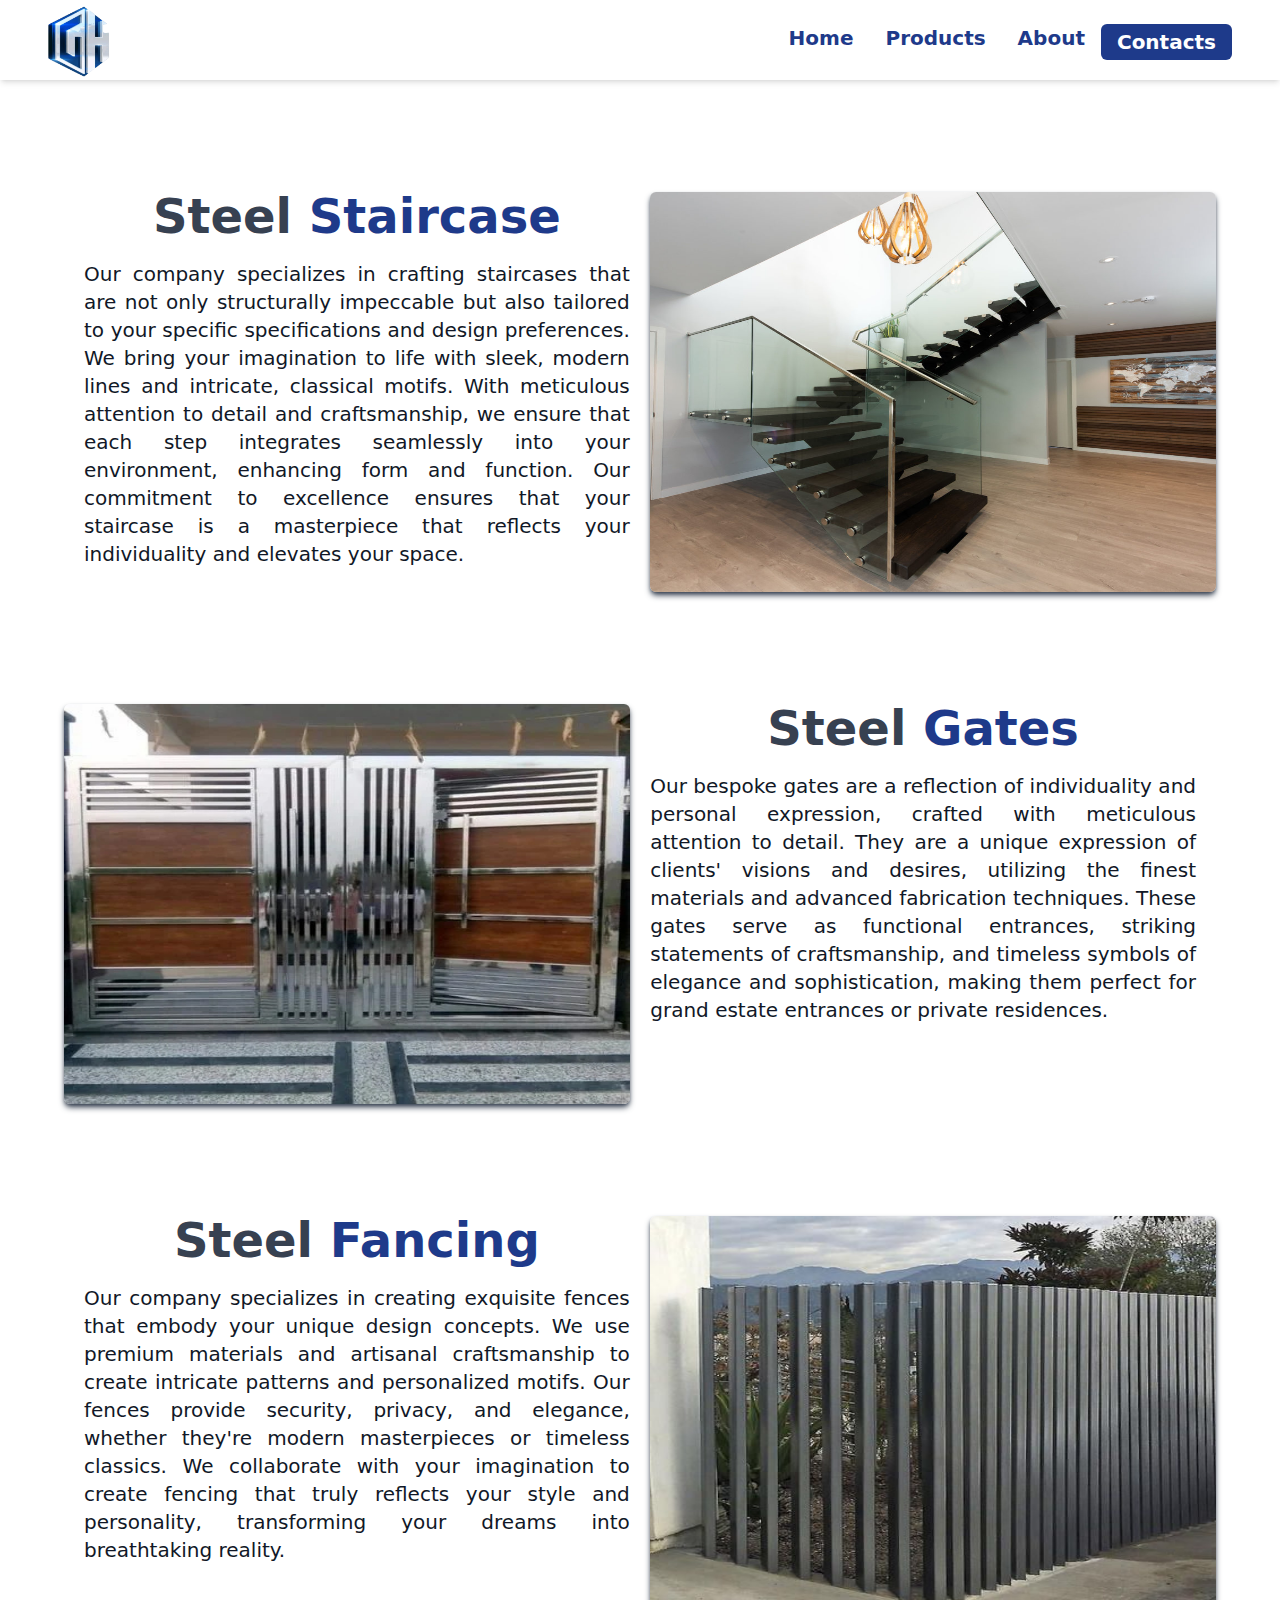
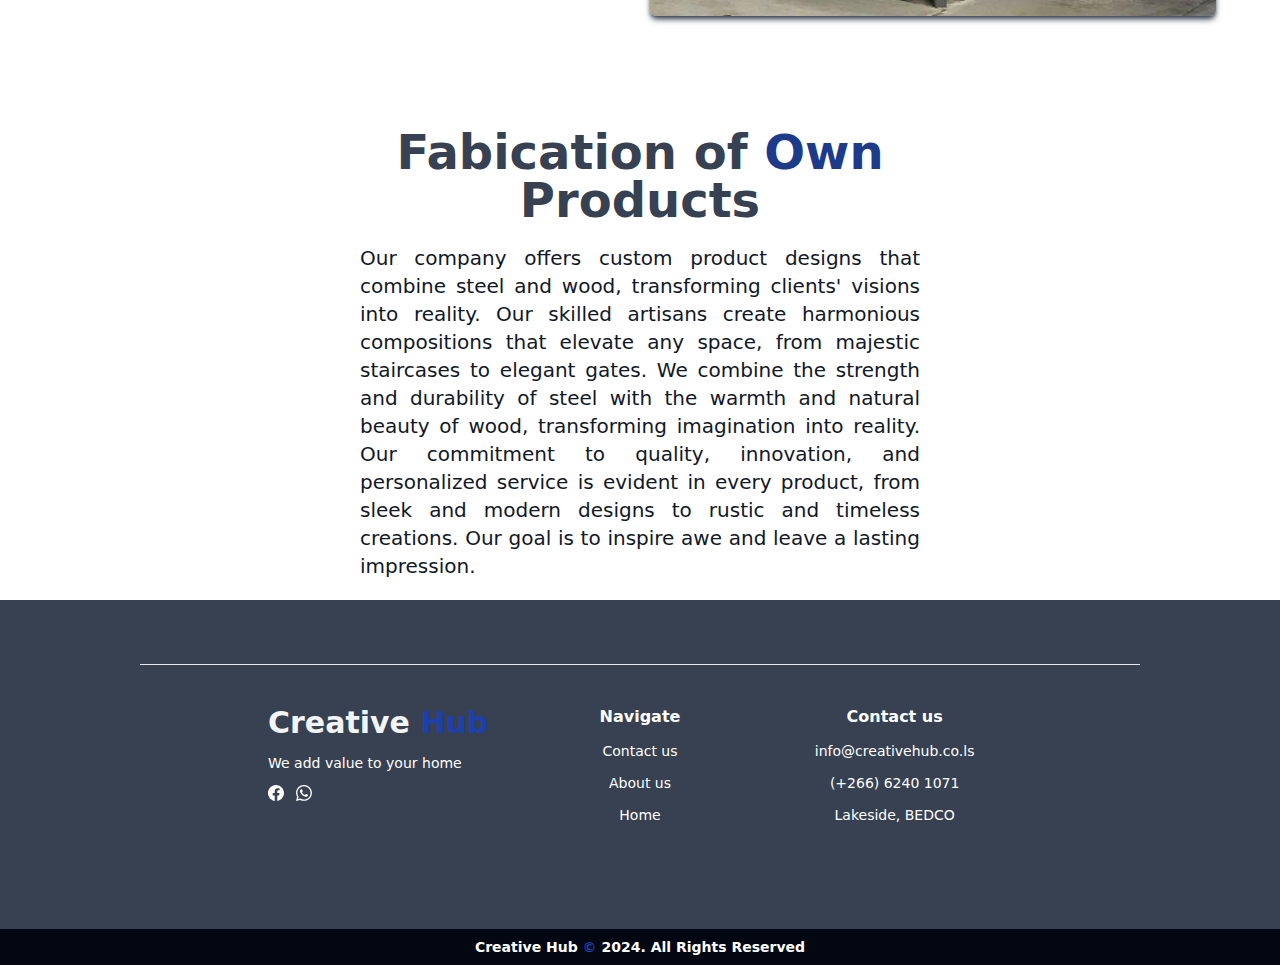
<file: service.html>
<!DOCTYPE html>
<html lang="en">
<head>
  <meta charset="UTF-8">
  <meta name="viewport" content="width=device-width, initial-scale=1.0">
  <title>Services</title>

  <link rel="stylesheet" href="output.css" />

</head>
<body>
  <header>
    <nav class="h-[80px] shadow-md">
      <div class="flex justify-end mr-9 lg:hidden">
        <button id="hamburger" class="top-0 left-0">
          <svg xmlns="http://www.w3.org/2000/svg" fill="none" viewBox="0 0 24 24" stroke-width="1.5" stroke="currentColor"
            class="w-8 h-8 mt-6 ml-[60%] stroke-blue-900
            md:w-10 md:h-10 md:mt-4 md:ml-[680px] md:stroke-blue-900
            lg:w-10 lg:h-10 lg:mt-2 lg:ml-64 lg:stroke-blue-900">
            <path stroke-linecap="round" stroke-linejoin="round"
            d="M3.75 12h16.5m-16.5 3.75h16.5M3.75 19.5h16.5M5.625 4.5h12.75a1.875 1.875 0 010 3.75H5.625a1.875 1.875 0 010-3.75z" />
          </svg>
        </button>

      </div>
      <div class="w-20 h-10 absolute left-10 top-0" >
        <img src="img/nav.png" alt="">
      </div>
      <div class="hidden absolute-left-12 top-6
      md:hidden md:absolute md:right-12 md:top-6
      lg:flex lg:absolute lg:right-12 lg:top-6">
        <a class="text-xl text-blue-900 font-bold px-4" href="index.html">Home</a>
        <a class="text-xl text-blue-900 font-bold px-4" href="service.html">Products</a>
        <a class="text-xl text-blue-900 font-bold px-4" href="about.html">About</a>
        <a class="text-xl text-white bg-blue-900 font-semibold px-4 py-1 rounded-md" href="contact.html">Contacts</a>
      </div>
      
    </nav>
    <div id="mobile-menu" class="hidden bg-white h-fit w-full md:w-[400px] mt-4 mb-4 ml-4 relative">
      <a href="index.html" class="block text-base font-semibold text-blue-900 py-3 animation-slide">Home</a>
      <a href="service.html" class="block text-base font-semibold text-blue-900 py-3 animation-slide">Our Products</a>
      <a href="about.html" class="block text-base font-semibold text-blue-900 py-3 animation-slide">About us</a>
      <a href="contact.html" class="block text-base font-semibold text-blue-900 py-3 animation-slide">Contact us</a>
    </div>

    <script>
      const hamburger = document.getElementById('hamburger');
      const mobileMenu = document.getElementById('mobile-menu');

      hamburger.addEventListener('click', () => {
        mobileMenu.classList.toggle('hidden');
        mobileMenu.classList.toggle('animation-slide');
      });

        const mobileLinks = document.querySelectorAll('#mobile-menu a');
        mobileLinks.forEach(link => {
          link.addEventListener('click', () => {
            mobileMenu.classList.add('hidden');
            mobileMenu.classList.remove('animation-slide');
          });
        });
    </script>
  </header>
  <main>
    <section>
      <div class="block justfy-between mx-8 mt-10
      md:flex md:justify-between md:mx-16 md:mt-20
      lg:flex lg:justify-between lg:mx-16 lg:mt-28
      xl:flex xl:justify-between xl:mx-16 xl:mt-28">
        <div class="md:w-[500px]
        lg:w-[600px]
        xl:w-[600px]">
          <h1 class="text-3xl text-gray-700 text-center font-extrabold
          md:text-3xl md:text-gray-700 md:text-center md:font-extrabold
          lg:text-5xl lg:text-gray-700 lg:text-center lg:font-extrabold
          xl:text-5xl xl:text-gray-700 xl:text-center xl:font-extrabold">Steel <span class="text-blue-900">Staircase</span></h1>
          <p class="text-base text-gray-900 text-justify mx-5 my-5
          lg:text-xl lg:text-gray-900 lg:mx-5 lg:my-5
          xl:text-xl xl:text-gray-900 xl:mx-5 xl:my-5">Our company specializes in crafting staircases that are not only structurally impeccable but also tailored to your specific specifications and design preferences. We bring your imagination to life with sleek, modern lines and intricate, classical motifs. With meticulous attention to detail and craftsmanship, we ensure that each step integrates seamlessly into your environment, enhancing form and function. Our commitment to excellence ensures that your staircase is a masterpiece that reflects your individuality and elevates your space.</p>
        </div>
        <div class="flex justify-center">
          <img class="block h-[250px] w-[200px] my-7 rounded-md
          md:block md:h-[250px] md:w-[300px] md:shadow-md md:shadow-gray-700 md:rounded-full md:my-7
          lg:block lg:h-[400px] lg:w-[580px] lg:shadow-md lg:shadow-gray-700 lg:rounded-md lg:my-0
          xl:block xl:h-[400px] xl:w-[580px] xl:shadow-md xl:shadow-gray-700 xl:rounded-md xl:my-0" src="img/hero.jpg" alt="">
        </div>
      </div>
      <div class="block justfy-between mx-8 mt-10
      md:flex md:justify-between md:mx-16 md:mt-20
      lg:flex lg:justify-between lg:mx-16 lg:mt-28
      xl:flex xl:justify-between xl:mx-16 xl:mt-28">
        <div>
          <img class="hidden
          md:block md:h-[250px] md:w-[300px] md:shadow-md md:shadow-gray-700 md:rounded-full md:my-7
          lg:block lg:h-[400px] lg:w-[580px] lg:shadow-md lg:shadow-gray-700 lg:rounded-md lg:my-0
          xl:block xl:h-[400px] xl:w-[580px] xl:shadow-md xl:shadow-gray-700 xl:rounded-md xl:my-0" src="img/gate.jpg">
        </div>
        <div class="md:w-[500px]
        lg:w-[600px]
        xl:w-[600px]">
          <h1 class="text-3xl text-gray-700 text-center font-extrabold
          md:text-3xl md:text-gray-700 md:text-center md:font-extrabold
          lg:text-5xl lg:text-gray-700 lg:text-center lg:font-extrabold
          xl:text-5xl xl:text-gray-700 xl:text-center xl:font-extrabold">Steel <span class="text-blue-900">Gates</span></h1>
          <p class="text-base text-gray-900 text-justify mx-5 my-5
          md:text-base md:text-gray-900 md:mx-5 md:my-5
          lg:text-xl lg:text-gray-900 lg:mx-5 lg:my-5
          xl:text-xl xl:text-gray-900 xl:mx-5 xl:my-5">Our bespoke gates are a reflection of individuality and personal expression, crafted with meticulous attention to detail. They are a unique expression of clients' visions and desires, utilizing the finest materials and advanced fabrication techniques. These gates serve as functional entrances, striking statements of craftsmanship, and timeless symbols of elegance and sophistication, making them perfect for grand estate entrances or private residences.</p>
        </div>
      </div>
      <div class="block justify mx-8 mt-10
      md:flex md:justify-between md:mx-16 md:mt-20
      lg:flex lg:justify-between lg:mx-16 lg:mt-28
      xl:flex xl:justify-between xl:mx-16 xl:mt-28">
        <div class="md:w-[500px]
        lg:w-[600px]
        xl:w-[600px]">
          <h1 class="text-3xl text-gray-700 text-center font-extrabold
          md:text-3xl md:text-gray-700 md:text-center md:font-extrabold
          lg:text-5xl lg:text-gray-700 lg:text-center lg:font-extrabold
          xl:text-5xl xl:text-gray-700 xl:text-center xl:font-extrabold">Steel <span class="text-blue-900">Fancing</span></h1>
          <p class="text-base text-justify text-gray-900 mx-5 my-5
          lg:text-xl lg:text-gray-900 lg:mx-5 lg:my-5
          xl:text-xl xl:text-gray-900 xl:mx-5 xl:my-5">Our company specializes in creating exquisite fences that embody your unique design concepts. We use premium materials and artisanal craftsmanship to create intricate patterns and personalized motifs. Our fences provide security, privacy, and elegance, whether they're modern masterpieces or timeless classics. We collaborate with your imagination to create fencing that truly reflects your style and personality, transforming your dreams into breathtaking reality.</p>
        </div>
        <div class="flex justify-center">
          <img class="block h-[250px] w-[200px] my-7 rounded-md
          md:block md:h-[250px] md:w-[300px] md:shadow-md md:shadow-gray-700 md:rounded-full md:my-7
          lg:block lg:h-[400px] lg:w-[580px] lg:shadow-md lg:shadow-gray-700 lg:rounded-md lg:my-0
          xl:block xl:h-[400px] xl:w-[580px] xl:shadow-md xl:shadow-gray-700 xl:rounded-md xl:my-0" src="img/fance.jpg" alt="">
        </div>
      </div>
      <div class="block justify mx-8 mt-10
      md:flex md:justify-between md:mx-16 md:mt-20
      lg:flex lg:justify-between lg:mx-16 lg:mt-28
      xl:flex xl:justify-between xl:mx-16 xl:mt-28">
        <div class="md:w-[500px] md:mx-auto
        lg:w-[600px] lg:mx-auto
        xl:w-[600px] xl:mx-auto">
          <h1 class="text-3xl text-gray-700 text-center font-extrabold
          md:text-3xl md:text-gray-700 md:text-center md:font-extrabold
          lg:text-5xl lg:text-gray-700 lg:text-center lg:font-extrabold
          xl:text-5xl xl:text-gray-700 xl:text-center xl:font-extrabold">Fabication of <span class="text-blue-900">Own</span> Products</h1>
          <p class="text-base text-gray-900 text-justify mx-5 my-5
          md:text-base md:text-gray-900 md:mx-5 md:my-5
          lg:text-xl lg:text-gray-900 lg:mx-5 lg:my-5
          xl:text-xl xl:text-gray-900 xl:mx-5 xl:my-5">Our company offers custom product designs that combine steel and wood, transforming clients' visions into reality. Our skilled artisans create harmonious compositions that elevate any space, from majestic staircases to elegant gates. We combine the strength and durability of steel with the warmth and natural beauty of wood, transforming imagination into reality. Our commitment to quality, innovation, and personalized service is evident in every product, from sleek and modern designs to rustic and timeless creations. Our goal is to inspire awe and leave a lasting impression.</p>
        </div>
      </div>
      
    </section>
  </main>
  <footer>
    <section class="bg-gray-700">
      <article class="max-w-[1000px] mx-auto py-16">
        <div class="w-full grid grid-cols-1 gap-5 px-0 border-t py-10
        lg:w-full lg:grid lg:grid-cols-3 lg:gap-5 lg:px-32 lg:border-t lg:py-10">
           <div class="flex flex-col space-y-3 w-full">
              <span class="text-3xl text-center font-extrabold text-gray-100
              md:text-3xl md:text-center md:font-extrabold md:text-gray-100
              lg:text-3xl lg:text-left lg:font-extrabold lg:text-gray-100">Creative <span class="text-blue-800">Hub</span></span>
              <p class="text-sm text-center text-white
              md:text-sm md:text-center md:text-white
              lg:text-sm lg:text-left lg:text-white">We add value to your home</p>
              <div class="flex justify-center items-center space-x-3
              lg:flex lg:justify-normal lg:items-center lg:space-x-3">
                  <div class="flex rounded-full items-center justify-center">
                      <svg xmlns="http://www.w3.org/2000/svg" width="16" height="16" fill="white" class="bi bi-facebook" viewBox="0 0 16 16">
                      <path d="M16 8.049c0-4.446-3.582-8.05-8-8.05C3.58 0-.002 3.603-.002 8.05c0 4.017 2.926 7.347 6.75 7.951v-5.625h-2.03V8.05H6.75V6.275c0-2.017 1.195-3.131 3.022-3.131.876 0 1.791.157 1.791.157v1.98h-1.009c-.993 0-1.303.621-1.303 1.258v1.51h2.218l-.354 2.326H9.25V16c3.824-.604 6.75-3.934 6.75-7.951"></path>
                      </svg>
                  </div>
                  <div class=" flex rounded-full items-center justify-center">
                      <svg xmlns="http://www.w3.org/2000/svg" width="16" height="16" fill="white" class="bi bi-whatsapp" viewBox="0 0 16 16">
                      <path d="M13.601 2.326A7.85 7.85 0 0 0 7.994 0C3.627 0 .068 3.558.064 7.926c0 1.399.366 2.76 1.057 3.965L0 16l4.204-1.102a7.9 7.9 0 0 0 3.79.965h.004c4.368 0 7.926-3.558 7.93-7.93A7.9 7.9 0 0 0 13.6 2.326zM7.994 14.521a6.6 6.6 0 0 1-3.356-.92l-.24-.144-2.494.654.666-2.433-.156-.251a6.56 6.56 0 0 1-1.007-3.505c0-3.626 2.957-6.584 6.591-6.584a6.56 6.56 0 0 1 4.66 1.931 6.56 6.56 0 0 1 1.928 4.66c-.004 3.639-2.961 6.592-6.592 6.592m3.615-4.934c-.197-.099-1.17-.578-1.353-.646-.182-.065-.315-.099-.445.099-.133.197-.513.646-.627.775-.114.133-.232.148-.43.05-.197-.1-.836-.308-1.592-.985-.59-.525-.985-1.175-1.103-1.372-.114-.198-.011-.304.088-.403.087-.088.197-.232.296-.346.1-.114.133-.198.198-.33.065-.134.034-.248-.015-.347-.05-.099-.445-1.076-.612-1.47-.16-.389-.323-.335-.445-.34-.114-.007-.247-.007-.38-.007a.73.73 0 0 0-.529.247c-.182.198-.691.677-.691 1.654s.71 1.916.81 2.049c.098.133 1.394 2.132 3.383 2.992.47.205.84.326 1.129.418.475.152.904.129 1.246.08.38-.058 1.171-.48 1.338-.943.164-.464.164-.86.114-.943-.049-.084-.182-.133-.38-.232"></path>
                      </svg>
                  </div>
              </div>
          </div>
          <div class="w-full flex flex-col space-y-3 mt-2 lg:mt-0 text-white font-semibold">
              <span class="font-bold text-base text-center text-md
              md:font-bold md:text-base md:text-center md:text-md
              lg:font-bold lg:text-base lg:text-center lg:text-md">Navigate</span>
              <a href="contact.html" class="text-sm text-center font-thin
              lg:text-sm lg:text-center lg:font-thin">Contact us</a>
              <a href="#" class="text-sm text-center font-thin
              lg:text-sm lg:text-center lg:font-thin">About us</a>
              <a href="index.html" class="text-sm text-center font-thin
              lg:text-sm lg:text-center lg:font-thin">Home</a>
          </div>
          <div class="w-full flex flex-col space-y-3 text-white font-semibold">
              <span class="font-bold text-base text-center text-md
              lg:font-bold lg:text-base lg:text-center lg:text-md">Contact us</span>
              <span class="text-sm text-center font-thin
              lg:text-sm lg:text-center lg:font-thin">info@creativehub.co.ls</span>
              <span class="text-sm text-center font-thin
              lg:text-sm lg:text-center lg:font-thin">(+266) 6240 1071</span>
              <span class="text-sm text-center font-thin
              lg:text-sm lg:text-center lg:font-thin">Lakeside, BEDCO</span>
          </div>
      </div>
      </article>

      <article class="bg-gray-950 p-2">
        <p class="text-center text-white font-semibold text-sm">
          Creative Hub <span class="text-blue-800">&copy;</span>
          <span class="year">2024</span>. <span>All Rights Reserved</span>
        </p>
      </article>
    </section>
  </footer>
  
</body>
</html>
</file>
<file: output.css>
/*
! tailwindcss v3.4.3 | MIT License | https://tailwindcss.com
*/

/*
1. Prevent padding and border from affecting element width. (https://github.com/mozdevs/cssremedy/issues/4)
2. Allow adding a border to an element by just adding a border-width. (https://github.com/tailwindcss/tailwindcss/pull/116)
*/

*,
::before,
::after {
  box-sizing: border-box;
  /* 1 */
  border-width: 0;
  /* 2 */
  border-style: solid;
  /* 2 */
  border-color: #e5e7eb;
  /* 2 */
}

::before,
::after {
  --tw-content: '';
}

/*
1. Use a consistent sensible line-height in all browsers.
2. Prevent adjustments of font size after orientation changes in iOS.
3. Use a more readable tab size.
4. Use the user's configured `sans` font-family by default.
5. Use the user's configured `sans` font-feature-settings by default.
6. Use the user's configured `sans` font-variation-settings by default.
7. Disable tap highlights on iOS
*/

html,
:host {
  line-height: 1.5;
  /* 1 */
  -webkit-text-size-adjust: 100%;
  /* 2 */
  -moz-tab-size: 4;
  /* 3 */
  -o-tab-size: 4;
     tab-size: 4;
  /* 3 */
  font-family: ui-sans-serif, system-ui, sans-serif, "Apple Color Emoji", "Segoe UI Emoji", "Segoe UI Symbol", "Noto Color Emoji";
  /* 4 */
  font-feature-settings: normal;
  /* 5 */
  font-variation-settings: normal;
  /* 6 */
  -webkit-tap-highlight-color: transparent;
  /* 7 */
}

/*
1. Remove the margin in all browsers.
2. Inherit line-height from `html` so users can set them as a class directly on the `html` element.
*/

body {
  margin: 0;
  /* 1 */
  line-height: inherit;
  /* 2 */
}

/*
1. Add the correct height in Firefox.
2. Correct the inheritance of border color in Firefox. (https://bugzilla.mozilla.org/show_bug.cgi?id=190655)
3. Ensure horizontal rules are visible by default.
*/

hr {
  height: 0;
  /* 1 */
  color: inherit;
  /* 2 */
  border-top-width: 1px;
  /* 3 */
}

/*
Add the correct text decoration in Chrome, Edge, and Safari.
*/

abbr:where([title]) {
  -webkit-text-decoration: underline dotted;
          text-decoration: underline dotted;
}

/*
Remove the default font size and weight for headings.
*/

h1,
h2,
h3,
h4,
h5,
h6 {
  font-size: inherit;
  font-weight: inherit;
}

/*
Reset links to optimize for opt-in styling instead of opt-out.
*/

a {
  color: inherit;
  text-decoration: inherit;
}

/*
Add the correct font weight in Edge and Safari.
*/

b,
strong {
  font-weight: bolder;
}

/*
1. Use the user's configured `mono` font-family by default.
2. Use the user's configured `mono` font-feature-settings by default.
3. Use the user's configured `mono` font-variation-settings by default.
4. Correct the odd `em` font sizing in all browsers.
*/

code,
kbd,
samp,
pre {
  font-family: ui-monospace, SFMono-Regular, Menlo, Monaco, Consolas, "Liberation Mono", "Courier New", monospace;
  /* 1 */
  font-feature-settings: normal;
  /* 2 */
  font-variation-settings: normal;
  /* 3 */
  font-size: 1em;
  /* 4 */
}

/*
Add the correct font size in all browsers.
*/

small {
  font-size: 80%;
}

/*
Prevent `sub` and `sup` elements from affecting the line height in all browsers.
*/

sub,
sup {
  font-size: 75%;
  line-height: 0;
  position: relative;
  vertical-align: baseline;
}

sub {
  bottom: -0.25em;
}

sup {
  top: -0.5em;
}

/*
1. Remove text indentation from table contents in Chrome and Safari. (https://bugs.chromium.org/p/chromium/issues/detail?id=999088, https://bugs.webkit.org/show_bug.cgi?id=201297)
2. Correct table border color inheritance in all Chrome and Safari. (https://bugs.chromium.org/p/chromium/issues/detail?id=935729, https://bugs.webkit.org/show_bug.cgi?id=195016)
3. Remove gaps between table borders by default.
*/

table {
  text-indent: 0;
  /* 1 */
  border-color: inherit;
  /* 2 */
  border-collapse: collapse;
  /* 3 */
}

/*
1. Change the font styles in all browsers.
2. Remove the margin in Firefox and Safari.
3. Remove default padding in all browsers.
*/

button,
input,
optgroup,
select,
textarea {
  font-family: inherit;
  /* 1 */
  font-feature-settings: inherit;
  /* 1 */
  font-variation-settings: inherit;
  /* 1 */
  font-size: 100%;
  /* 1 */
  font-weight: inherit;
  /* 1 */
  line-height: inherit;
  /* 1 */
  letter-spacing: inherit;
  /* 1 */
  color: inherit;
  /* 1 */
  margin: 0;
  /* 2 */
  padding: 0;
  /* 3 */
}

/*
Remove the inheritance of text transform in Edge and Firefox.
*/

button,
select {
  text-transform: none;
}

/*
1. Correct the inability to style clickable types in iOS and Safari.
2. Remove default button styles.
*/

button,
input:where([type='button']),
input:where([type='reset']),
input:where([type='submit']) {
  -webkit-appearance: button;
  /* 1 */
  background-color: transparent;
  /* 2 */
  background-image: none;
  /* 2 */
}

/*
Use the modern Firefox focus style for all focusable elements.
*/

:-moz-focusring {
  outline: auto;
}

/*
Remove the additional `:invalid` styles in Firefox. (https://github.com/mozilla/gecko-dev/blob/2f9eacd9d3d995c937b4251a5557d95d494c9be1/layout/style/res/forms.css#L728-L737)
*/

:-moz-ui-invalid {
  box-shadow: none;
}

/*
Add the correct vertical alignment in Chrome and Firefox.
*/

progress {
  vertical-align: baseline;
}

/*
Correct the cursor style of increment and decrement buttons in Safari.
*/

::-webkit-inner-spin-button,
::-webkit-outer-spin-button {
  height: auto;
}

/*
1. Correct the odd appearance in Chrome and Safari.
2. Correct the outline style in Safari.
*/

[type='search'] {
  -webkit-appearance: textfield;
  /* 1 */
  outline-offset: -2px;
  /* 2 */
}

/*
Remove the inner padding in Chrome and Safari on macOS.
*/

::-webkit-search-decoration {
  -webkit-appearance: none;
}

/*
1. Correct the inability to style clickable types in iOS and Safari.
2. Change font properties to `inherit` in Safari.
*/

::-webkit-file-upload-button {
  -webkit-appearance: button;
  /* 1 */
  font: inherit;
  /* 2 */
}

/*
Add the correct display in Chrome and Safari.
*/

summary {
  display: list-item;
}

/*
Removes the default spacing and border for appropriate elements.
*/

blockquote,
dl,
dd,
h1,
h2,
h3,
h4,
h5,
h6,
hr,
figure,
p,
pre {
  margin: 0;
}

fieldset {
  margin: 0;
  padding: 0;
}

legend {
  padding: 0;
}

ol,
ul,
menu {
  list-style: none;
  margin: 0;
  padding: 0;
}

/*
Reset default styling for dialogs.
*/

dialog {
  padding: 0;
}

/*
Prevent resizing textareas horizontally by default.
*/

textarea {
  resize: vertical;
}

/*
1. Reset the default placeholder opacity in Firefox. (https://github.com/tailwindlabs/tailwindcss/issues/3300)
2. Set the default placeholder color to the user's configured gray 400 color.
*/

input::-moz-placeholder, textarea::-moz-placeholder {
  opacity: 1;
  /* 1 */
  color: #9ca3af;
  /* 2 */
}

input::placeholder,
textarea::placeholder {
  opacity: 1;
  /* 1 */
  color: #9ca3af;
  /* 2 */
}

/*
Set the default cursor for buttons.
*/

button,
[role="button"] {
  cursor: pointer;
}

/*
Make sure disabled buttons don't get the pointer cursor.
*/

:disabled {
  cursor: default;
}

/*
1. Make replaced elements `display: block` by default. (https://github.com/mozdevs/cssremedy/issues/14)
2. Add `vertical-align: middle` to align replaced elements more sensibly by default. (https://github.com/jensimmons/cssremedy/issues/14#issuecomment-634934210)
   This can trigger a poorly considered lint error in some tools but is included by design.
*/

img,
svg,
video,
canvas,
audio,
iframe,
embed,
object {
  display: block;
  /* 1 */
  vertical-align: middle;
  /* 2 */
}

/*
Constrain images and videos to the parent width and preserve their intrinsic aspect ratio. (https://github.com/mozdevs/cssremedy/issues/14)
*/

img,
video {
  max-width: 100%;
  height: auto;
}

/* Make elements with the HTML hidden attribute stay hidden by default */

[hidden] {
  display: none;
}

*, ::before, ::after {
  --tw-border-spacing-x: 0;
  --tw-border-spacing-y: 0;
  --tw-translate-x: 0;
  --tw-translate-y: 0;
  --tw-rotate: 0;
  --tw-skew-x: 0;
  --tw-skew-y: 0;
  --tw-scale-x: 1;
  --tw-scale-y: 1;
  --tw-pan-x:  ;
  --tw-pan-y:  ;
  --tw-pinch-zoom:  ;
  --tw-scroll-snap-strictness: proximity;
  --tw-gradient-from-position:  ;
  --tw-gradient-via-position:  ;
  --tw-gradient-to-position:  ;
  --tw-ordinal:  ;
  --tw-slashed-zero:  ;
  --tw-numeric-figure:  ;
  --tw-numeric-spacing:  ;
  --tw-numeric-fraction:  ;
  --tw-ring-inset:  ;
  --tw-ring-offset-width: 0px;
  --tw-ring-offset-color: #fff;
  --tw-ring-color: rgb(59 130 246 / 0.5);
  --tw-ring-offset-shadow: 0 0 #0000;
  --tw-ring-shadow: 0 0 #0000;
  --tw-shadow: 0 0 #0000;
  --tw-shadow-colored: 0 0 #0000;
  --tw-blur:  ;
  --tw-brightness:  ;
  --tw-contrast:  ;
  --tw-grayscale:  ;
  --tw-hue-rotate:  ;
  --tw-invert:  ;
  --tw-saturate:  ;
  --tw-sepia:  ;
  --tw-drop-shadow:  ;
  --tw-backdrop-blur:  ;
  --tw-backdrop-brightness:  ;
  --tw-backdrop-contrast:  ;
  --tw-backdrop-grayscale:  ;
  --tw-backdrop-hue-rotate:  ;
  --tw-backdrop-invert:  ;
  --tw-backdrop-opacity:  ;
  --tw-backdrop-saturate:  ;
  --tw-backdrop-sepia:  ;
  --tw-contain-size:  ;
  --tw-contain-layout:  ;
  --tw-contain-paint:  ;
  --tw-contain-style:  ;
}

::backdrop {
  --tw-border-spacing-x: 0;
  --tw-border-spacing-y: 0;
  --tw-translate-x: 0;
  --tw-translate-y: 0;
  --tw-rotate: 0;
  --tw-skew-x: 0;
  --tw-skew-y: 0;
  --tw-scale-x: 1;
  --tw-scale-y: 1;
  --tw-pan-x:  ;
  --tw-pan-y:  ;
  --tw-pinch-zoom:  ;
  --tw-scroll-snap-strictness: proximity;
  --tw-gradient-from-position:  ;
  --tw-gradient-via-position:  ;
  --tw-gradient-to-position:  ;
  --tw-ordinal:  ;
  --tw-slashed-zero:  ;
  --tw-numeric-figure:  ;
  --tw-numeric-spacing:  ;
  --tw-numeric-fraction:  ;
  --tw-ring-inset:  ;
  --tw-ring-offset-width: 0px;
  --tw-ring-offset-color: #fff;
  --tw-ring-color: rgb(59 130 246 / 0.5);
  --tw-ring-offset-shadow: 0 0 #0000;
  --tw-ring-shadow: 0 0 #0000;
  --tw-shadow: 0 0 #0000;
  --tw-shadow-colored: 0 0 #0000;
  --tw-blur:  ;
  --tw-brightness:  ;
  --tw-contrast:  ;
  --tw-grayscale:  ;
  --tw-hue-rotate:  ;
  --tw-invert:  ;
  --tw-saturate:  ;
  --tw-sepia:  ;
  --tw-drop-shadow:  ;
  --tw-backdrop-blur:  ;
  --tw-backdrop-brightness:  ;
  --tw-backdrop-contrast:  ;
  --tw-backdrop-grayscale:  ;
  --tw-backdrop-hue-rotate:  ;
  --tw-backdrop-invert:  ;
  --tw-backdrop-opacity:  ;
  --tw-backdrop-saturate:  ;
  --tw-backdrop-sepia:  ;
  --tw-contain-size:  ;
  --tw-contain-layout:  ;
  --tw-contain-paint:  ;
  --tw-contain-style:  ;
}

.container {
  width: 100%;
}

@media (min-width: 640px) {
  .container {
    max-width: 640px;
  }
}

@media (min-width: 768px) {
  .container {
    max-width: 768px;
  }
}

@media (min-width: 1024px) {
  .container {
    max-width: 1024px;
  }
}

@media (min-width: 1280px) {
  .container {
    max-width: 1280px;
  }
}

@media (min-width: 1536px) {
  .container {
    max-width: 1536px;
  }
}

.absolute {
  position: absolute;
}

.relative {
  position: relative;
}

.left-0 {
  left: 0px;
}

.left-10 {
  left: 2.5rem;
}

.top-0 {
  top: 0px;
}

.top-6 {
  top: 1.5rem;
}

.top-1 {
  top: 0.25rem;
}

.mx-16 {
  margin-left: 4rem;
  margin-right: 4rem;
}

.mx-2 {
  margin-left: 0.5rem;
  margin-right: 0.5rem;
}

.mx-20 {
  margin-left: 5rem;
  margin-right: 5rem;
}

.mx-32 {
  margin-left: 8rem;
  margin-right: 8rem;
}

.mx-5 {
  margin-left: 1.25rem;
  margin-right: 1.25rem;
}

.mx-\[365px\] {
  margin-left: 365px;
  margin-right: 365px;
}

.mx-auto {
  margin-left: auto;
  margin-right: auto;
}

.my-16 {
  margin-top: 4rem;
  margin-bottom: 4rem;
}

.my-20 {
  margin-top: 5rem;
  margin-bottom: 5rem;
}

.my-5 {
  margin-top: 1.25rem;
  margin-bottom: 1.25rem;
}

.mx-8 {
  margin-left: 2rem;
  margin-right: 2rem;
}

.my-7 {
  margin-top: 1.75rem;
  margin-bottom: 1.75rem;
}

.mb-4 {
  margin-bottom: 1rem;
}

.ml-10 {
  margin-left: 2.5rem;
}

.ml-4 {
  margin-left: 1rem;
}

.ml-52 {
  margin-left: 13rem;
}

.ml-7 {
  margin-left: 1.75rem;
}

.ml-\[60\%\] {
  margin-left: 60%;
}

.mr-4 {
  margin-right: 1rem;
}

.mr-9 {
  margin-right: 2.25rem;
}

.mt-10 {
  margin-top: 2.5rem;
}

.mt-14 {
  margin-top: 3.5rem;
}

.mt-16 {
  margin-top: 4rem;
}

.mt-2 {
  margin-top: 0.5rem;
}

.mt-20 {
  margin-top: 5rem;
}

.mt-4 {
  margin-top: 1rem;
}

.mt-5 {
  margin-top: 1.25rem;
}

.mt-6 {
  margin-top: 1.5rem;
}

.mt-8 {
  margin-top: 2rem;
}

.mt-9 {
  margin-top: 2.25rem;
}

.mb-16 {
  margin-bottom: 4rem;
}

.ml-5 {
  margin-left: 1.25rem;
}

.mb-20 {
  margin-bottom: 5rem;
}

.mb-5 {
  margin-bottom: 1.25rem;
}

.ml-0 {
  margin-left: 0px;
}

.mr-12 {
  margin-right: 3rem;
}

.mt-\[25px\] {
  margin-top: 25px;
}

.block {
  display: block;
}

.flex {
  display: flex;
}

.grid {
  display: grid;
}

.hidden {
  display: none;
}

.h-10 {
  height: 2.5rem;
}

.h-12 {
  height: 3rem;
}

.h-14 {
  height: 3.5rem;
}

.h-16 {
  height: 4rem;
}

.h-6 {
  height: 1.5rem;
}

.h-60 {
  height: 15rem;
}

.h-8 {
  height: 2rem;
}

.h-80 {
  height: 20rem;
}

.h-\[100px\] {
  height: 100px;
}

.h-\[300px\] {
  height: 300px;
}

.h-\[400px\] {
  height: 400px;
}

.h-\[40px\] {
  height: 40px;
}

.h-\[80px\] {
  height: 80px;
}

.h-fit {
  height: -moz-fit-content;
  height: fit-content;
}

.h-full {
  height: 100%;
}

.h-screen {
  height: 100vh;
}

.h-\[260px\] {
  height: 260px;
}

.h-20 {
  height: 5rem;
}

.h-\[470px\] {
  height: 470px;
}

.h-\[250px\] {
  height: 250px;
}

.w-10 {
  width: 2.5rem;
}

.w-12 {
  width: 3rem;
}

.w-14 {
  width: 3.5rem;
}

.w-16 {
  width: 4rem;
}

.w-20 {
  width: 5rem;
}

.w-6 {
  width: 1.5rem;
}

.w-64 {
  width: 16rem;
}

.w-8 {
  width: 2rem;
}

.w-\[1100px\] {
  width: 1100px;
}

.w-\[250px\] {
  width: 250px;
}

.w-\[300px\] {
  width: 300px;
}

.w-\[600px\] {
  width: 600px;
}

.w-\[700px\] {
  width: 700px;
}

.w-full {
  width: 100%;
}

.w-40 {
  width: 10rem;
}

.w-\[280px\] {
  width: 280px;
}

.w-\[200px\] {
  width: 200px;
}

.max-w-\[1000px\] {
  max-width: 1000px;
}

.transform {
  transform: translate(var(--tw-translate-x), var(--tw-translate-y)) rotate(var(--tw-rotate)) skewX(var(--tw-skew-x)) skewY(var(--tw-skew-y)) scaleX(var(--tw-scale-x)) scaleY(var(--tw-scale-y));
}

.grid-cols-1 {
  grid-template-columns: repeat(1, minmax(0, 1fr));
}

.flex-col {
  flex-direction: column;
}

.items-center {
  align-items: center;
}

.justify-end {
  justify-content: flex-end;
}

.justify-center {
  justify-content: center;
}

.justify-between {
  justify-content: space-between;
}

.gap-6 {
  gap: 1.5rem;
}

.gap-5 {
  gap: 1.25rem;
}

.space-x-4 > :not([hidden]) ~ :not([hidden]) {
  --tw-space-x-reverse: 0;
  margin-right: calc(1rem * var(--tw-space-x-reverse));
  margin-left: calc(1rem * calc(1 - var(--tw-space-x-reverse)));
}

.space-x-6 > :not([hidden]) ~ :not([hidden]) {
  --tw-space-x-reverse: 0;
  margin-right: calc(1.5rem * var(--tw-space-x-reverse));
  margin-left: calc(1.5rem * calc(1 - var(--tw-space-x-reverse)));
}

.space-x-8 > :not([hidden]) ~ :not([hidden]) {
  --tw-space-x-reverse: 0;
  margin-right: calc(2rem * var(--tw-space-x-reverse));
  margin-left: calc(2rem * calc(1 - var(--tw-space-x-reverse)));
}

.space-x-3 > :not([hidden]) ~ :not([hidden]) {
  --tw-space-x-reverse: 0;
  margin-right: calc(0.75rem * var(--tw-space-x-reverse));
  margin-left: calc(0.75rem * calc(1 - var(--tw-space-x-reverse)));
}

.space-y-3 > :not([hidden]) ~ :not([hidden]) {
  --tw-space-y-reverse: 0;
  margin-top: calc(0.75rem * calc(1 - var(--tw-space-y-reverse)));
  margin-bottom: calc(0.75rem * var(--tw-space-y-reverse));
}

.space-x-0 > :not([hidden]) ~ :not([hidden]) {
  --tw-space-x-reverse: 0;
  margin-right: calc(0px * var(--tw-space-x-reverse));
  margin-left: calc(0px * calc(1 - var(--tw-space-x-reverse)));
}

.space-y-10 > :not([hidden]) ~ :not([hidden]) {
  --tw-space-y-reverse: 0;
  margin-top: calc(2.5rem * calc(1 - var(--tw-space-y-reverse)));
  margin-bottom: calc(2.5rem * var(--tw-space-y-reverse));
}

.rounded {
  border-radius: 0.25rem;
}

.rounded-full {
  border-radius: 9999px;
}

.rounded-lg {
  border-radius: 0.5rem;
}

.rounded-md {
  border-radius: 0.375rem;
}

.border-t {
  border-top-width: 1px;
}

.bg-blue-900 {
  --tw-bg-opacity: 1;
  background-color: rgb(30 58 138 / var(--tw-bg-opacity));
}

.bg-gray-100 {
  --tw-bg-opacity: 1;
  background-color: rgb(243 244 246 / var(--tw-bg-opacity));
}

.bg-gray-200 {
  --tw-bg-opacity: 1;
  background-color: rgb(229 231 235 / var(--tw-bg-opacity));
}

.bg-gray-700 {
  --tw-bg-opacity: 1;
  background-color: rgb(55 65 81 / var(--tw-bg-opacity));
}

.bg-gray-800 {
  --tw-bg-opacity: 1;
  background-color: rgb(31 41 55 / var(--tw-bg-opacity));
}

.bg-gray-900 {
  --tw-bg-opacity: 1;
  background-color: rgb(17 24 39 / var(--tw-bg-opacity));
}

.bg-gray-950 {
  --tw-bg-opacity: 1;
  background-color: rgb(3 7 18 / var(--tw-bg-opacity));
}

.bg-orange-500 {
  --tw-bg-opacity: 1;
  background-color: rgb(249 115 22 / var(--tw-bg-opacity));
}

.bg-white {
  --tw-bg-opacity: 1;
  background-color: rgb(255 255 255 / var(--tw-bg-opacity));
}

.bg-gradient-to-r {
  background-image: linear-gradient(to right, var(--tw-gradient-stops));
}

.from-gray-700 {
  --tw-gradient-from: #374151 var(--tw-gradient-from-position);
  --tw-gradient-to: rgb(55 65 81 / 0) var(--tw-gradient-to-position);
  --tw-gradient-stops: var(--tw-gradient-from), var(--tw-gradient-to);
}

.from-gray-500 {
  --tw-gradient-from: #6b7280 var(--tw-gradient-from-position);
  --tw-gradient-to: rgb(107 114 128 / 0) var(--tw-gradient-to-position);
  --tw-gradient-stops: var(--tw-gradient-from), var(--tw-gradient-to);
}

.via-gray-700 {
  --tw-gradient-to: rgb(55 65 81 / 0)  var(--tw-gradient-to-position);
  --tw-gradient-stops: var(--tw-gradient-from), #374151 var(--tw-gradient-via-position), var(--tw-gradient-to);
}

.via-gray-500 {
  --tw-gradient-to: rgb(107 114 128 / 0)  var(--tw-gradient-to-position);
  --tw-gradient-stops: var(--tw-gradient-from), #6b7280 var(--tw-gradient-via-position), var(--tw-gradient-to);
}

.to-gray-300 {
  --tw-gradient-to: #d1d5db var(--tw-gradient-to-position);
}

.stroke-gray-700 {
  stroke: #374151;
}

.stroke-orange-500 {
  stroke: #f97316;
}

.stroke-red-700 {
  stroke: #b91c1c;
}

.stroke-white {
  stroke: #fff;
}

.stroke-blue-900 {
  stroke: #1e3a8a;
}

.object-cover {
  -o-object-fit: cover;
     object-fit: cover;
}

.p-1 {
  padding: 0.25rem;
}

.p-2 {
  padding: 0.5rem;
}

.p-6 {
  padding: 1.5rem;
}

.px-10 {
  padding-left: 2.5rem;
  padding-right: 2.5rem;
}

.px-12 {
  padding-left: 3rem;
  padding-right: 3rem;
}

.px-16 {
  padding-left: 4rem;
  padding-right: 4rem;
}

.px-3 {
  padding-left: 0.75rem;
  padding-right: 0.75rem;
}

.px-4 {
  padding-left: 1rem;
  padding-right: 1rem;
}

.px-8 {
  padding-left: 2rem;
  padding-right: 2rem;
}

.py-1 {
  padding-top: 0.25rem;
  padding-bottom: 0.25rem;
}

.py-10 {
  padding-top: 2.5rem;
  padding-bottom: 2.5rem;
}

.py-16 {
  padding-top: 4rem;
  padding-bottom: 4rem;
}

.py-2 {
  padding-top: 0.5rem;
  padding-bottom: 0.5rem;
}

.py-20 {
  padding-top: 5rem;
  padding-bottom: 5rem;
}

.py-3 {
  padding-top: 0.75rem;
  padding-bottom: 0.75rem;
}

.py-8 {
  padding-top: 2rem;
  padding-bottom: 2rem;
}

.px-0 {
  padding-left: 0px;
  padding-right: 0px;
}

.pt-12 {
  padding-top: 3rem;
}

.pt-16 {
  padding-top: 4rem;
}

.pt-36 {
  padding-top: 9rem;
}

.pt-5 {
  padding-top: 1.25rem;
}

.pt-6 {
  padding-top: 1.5rem;
}

.pt-8 {
  padding-top: 2rem;
}

.text-center {
  text-align: center;
}

.text-justify {
  text-align: justify;
}

.text-2xl {
  font-size: 1.5rem;
  line-height: 2rem;
}

.text-3xl {
  font-size: 1.875rem;
  line-height: 2.25rem;
}

.text-5xl {
  font-size: 3rem;
  line-height: 1;
}

.text-\[18px\] {
  font-size: 18px;
}

.text-base {
  font-size: 1rem;
  line-height: 1.5rem;
}

.text-lg {
  font-size: 1.125rem;
  line-height: 1.75rem;
}

.text-sm {
  font-size: 0.875rem;
  line-height: 1.25rem;
}

.text-xl {
  font-size: 1.25rem;
  line-height: 1.75rem;
}

.font-bold {
  font-weight: 700;
}

.font-semibold {
  font-weight: 600;
}

.font-extrabold {
  font-weight: 800;
}

.font-thin {
  font-weight: 100;
}

.text-blue-900 {
  --tw-text-opacity: 1;
  color: rgb(30 58 138 / var(--tw-text-opacity));
}

.text-gray-100 {
  --tw-text-opacity: 1;
  color: rgb(243 244 246 / var(--tw-text-opacity));
}

.text-gray-500 {
  --tw-text-opacity: 1;
  color: rgb(107 114 128 / var(--tw-text-opacity));
}

.text-gray-700 {
  --tw-text-opacity: 1;
  color: rgb(55 65 81 / var(--tw-text-opacity));
}

.text-gray-900 {
  --tw-text-opacity: 1;
  color: rgb(17 24 39 / var(--tw-text-opacity));
}

.text-orange-500 {
  --tw-text-opacity: 1;
  color: rgb(249 115 22 / var(--tw-text-opacity));
}

.text-red-700 {
  --tw-text-opacity: 1;
  color: rgb(185 28 28 / var(--tw-text-opacity));
}

.text-white {
  --tw-text-opacity: 1;
  color: rgb(255 255 255 / var(--tw-text-opacity));
}

.text-blue-700 {
  --tw-text-opacity: 1;
  color: rgb(29 78 216 / var(--tw-text-opacity));
}

.text-blue-800 {
  --tw-text-opacity: 1;
  color: rgb(30 64 175 / var(--tw-text-opacity));
}

.text-gray-600 {
  --tw-text-opacity: 1;
  color: rgb(75 85 99 / var(--tw-text-opacity));
}

.mix-blend-overlay {
  mix-blend-mode: overlay;
}

.shadow-md {
  --tw-shadow: 0 4px 6px -1px rgb(0 0 0 / 0.1), 0 2px 4px -2px rgb(0 0 0 / 0.1);
  --tw-shadow-colored: 0 4px 6px -1px var(--tw-shadow-color), 0 2px 4px -2px var(--tw-shadow-color);
  box-shadow: var(--tw-ring-offset-shadow, 0 0 #0000), var(--tw-ring-shadow, 0 0 #0000), var(--tw-shadow);
}

.shadow-gray-700 {
  --tw-shadow-color: #374151;
  --tw-shadow: var(--tw-shadow-colored);
}

.ring-2 {
  --tw-ring-offset-shadow: var(--tw-ring-inset) 0 0 0 var(--tw-ring-offset-width) var(--tw-ring-offset-color);
  --tw-ring-shadow: var(--tw-ring-inset) 0 0 0 calc(2px + var(--tw-ring-offset-width)) var(--tw-ring-color);
  box-shadow: var(--tw-ring-offset-shadow), var(--tw-ring-shadow), var(--tw-shadow, 0 0 #0000);
}

.ring-8 {
  --tw-ring-offset-shadow: var(--tw-ring-inset) 0 0 0 var(--tw-ring-offset-width) var(--tw-ring-offset-color);
  --tw-ring-shadow: var(--tw-ring-inset) 0 0 0 calc(8px + var(--tw-ring-offset-width)) var(--tw-ring-color);
  box-shadow: var(--tw-ring-offset-shadow), var(--tw-ring-shadow), var(--tw-shadow, 0 0 #0000);
}

.ring-4 {
  --tw-ring-offset-shadow: var(--tw-ring-inset) 0 0 0 var(--tw-ring-offset-width) var(--tw-ring-offset-color);
  --tw-ring-shadow: var(--tw-ring-inset) 0 0 0 calc(4px + var(--tw-ring-offset-width)) var(--tw-ring-color);
  box-shadow: var(--tw-ring-offset-shadow), var(--tw-ring-shadow), var(--tw-shadow, 0 0 #0000);
}

.ring-gray-200 {
  --tw-ring-opacity: 1;
  --tw-ring-color: rgb(229 231 235 / var(--tw-ring-opacity));
}

.ring-red-700 {
  --tw-ring-opacity: 1;
  --tw-ring-color: rgb(185 28 28 / var(--tw-ring-opacity));
}

.ring-blue-900 {
  --tw-ring-opacity: 1;
  --tw-ring-color: rgb(30 58 138 / var(--tw-ring-opacity));
}

.ring-gray-700 {
  --tw-ring-opacity: 1;
  --tw-ring-color: rgb(55 65 81 / var(--tw-ring-opacity));
}

.transition-colors {
  transition-property: color, background-color, border-color, text-decoration-color, fill, stroke;
  transition-timing-function: cubic-bezier(0.4, 0, 0.2, 1);
  transition-duration: 150ms;
}

.duration-300 {
  transition-duration: 300ms;
}

.ease-in-out {
  transition-timing-function: cubic-bezier(0.4, 0, 0.2, 1);
}

.hover\:bg-gray-950:hover {
  --tw-bg-opacity: 1;
  background-color: rgb(3 7 18 / var(--tw-bg-opacity));
}

.hover\:text-blue-600:hover {
  --tw-text-opacity: 1;
  color: rgb(37 99 235 / var(--tw-text-opacity));
}

@media (min-width: 768px) {
  .md\:absolute {
    position: absolute;
  }

  .md\:relative {
    position: relative;
  }

  .md\:right-12 {
    right: 3rem;
  }

  .md\:top-6 {
    top: 1.5rem;
  }

  .md\:mx-16 {
    margin-left: 4rem;
    margin-right: 4rem;
  }

  .md\:mx-32 {
    margin-left: 8rem;
    margin-right: 8rem;
  }

  .md\:mx-4 {
    margin-left: 1rem;
    margin-right: 1rem;
  }

  .md\:mx-5 {
    margin-left: 1.25rem;
    margin-right: 1.25rem;
  }

  .md\:mx-auto {
    margin-left: auto;
    margin-right: auto;
  }

  .md\:my-10 {
    margin-top: 2.5rem;
    margin-bottom: 2.5rem;
  }

  .md\:my-40 {
    margin-top: 10rem;
    margin-bottom: 10rem;
  }

  .md\:my-5 {
    margin-top: 1.25rem;
    margin-bottom: 1.25rem;
  }

  .md\:my-7 {
    margin-top: 1.75rem;
    margin-bottom: 1.75rem;
  }

  .md\:mb-16 {
    margin-bottom: 4rem;
  }

  .md\:ml-\[680px\] {
    margin-left: 680px;
  }

  .md\:mt-10 {
    margin-top: 2.5rem;
  }

  .md\:mt-16 {
    margin-top: 4rem;
  }

  .md\:mt-2 {
    margin-top: 0.5rem;
  }

  .md\:mt-28 {
    margin-top: 7rem;
  }

  .md\:mt-4 {
    margin-top: 1rem;
  }

  .md\:mt-5 {
    margin-top: 1.25rem;
  }

  .md\:mt-6 {
    margin-top: 1.5rem;
  }

  .md\:mt-14 {
    margin-top: 3.5rem;
  }

  .md\:mt-20 {
    margin-top: 5rem;
  }

  .md\:mb-5 {
    margin-bottom: 1.25rem;
  }

  .md\:ml-0 {
    margin-left: 0px;
  }

  .md\:block {
    display: block;
  }

  .md\:flex {
    display: flex;
  }

  .md\:hidden {
    display: none;
  }

  .md\:h-10 {
    height: 2.5rem;
  }

  .md\:h-14 {
    height: 3.5rem;
  }

  .md\:h-16 {
    height: 4rem;
  }

  .md\:h-60 {
    height: 15rem;
  }

  .md\:h-\[250px\] {
    height: 250px;
  }

  .md\:h-\[300px\] {
    height: 300px;
  }

  .md\:h-\[400px\] {
    height: 400px;
  }

  .md\:h-\[450px\] {
    height: 450px;
  }

  .md\:h-fit {
    height: -moz-fit-content;
    height: fit-content;
  }

  .md\:h-screen {
    height: 100vh;
  }

  .md\:h-\[380px\] {
    height: 380px;
  }

  .md\:h-\[390px\] {
    height: 390px;
  }

  .md\:h-\[100px\] {
    height: 100px;
  }

  .md\:w-10 {
    width: 2.5rem;
  }

  .md\:w-14 {
    width: 3.5rem;
  }

  .md\:w-16 {
    width: 4rem;
  }

  .md\:w-80 {
    width: 20rem;
  }

  .md\:w-\[300px\] {
    width: 300px;
  }

  .md\:w-\[400px\] {
    width: 400px;
  }

  .md\:w-\[450px\] {
    width: 450px;
  }

  .md\:w-\[500px\] {
    width: 500px;
  }

  .md\:w-\[600px\] {
    width: 600px;
  }

  .md\:w-full {
    width: 100%;
  }

  .md\:w-\[550px\] {
    width: 550px;
  }

  .md\:w-\[580px\] {
    width: 580px;
  }

  .md\:items-center {
    align-items: center;
  }

  .md\:justify-center {
    justify-content: center;
  }

  .md\:justify-between {
    justify-content: space-between;
  }

  .md\:space-x-8 > :not([hidden]) ~ :not([hidden]) {
    --tw-space-x-reverse: 0;
    margin-right: calc(2rem * var(--tw-space-x-reverse));
    margin-left: calc(2rem * calc(1 - var(--tw-space-x-reverse)));
  }

  .md\:space-y-0 > :not([hidden]) ~ :not([hidden]) {
    --tw-space-y-reverse: 0;
    margin-top: calc(0px * calc(1 - var(--tw-space-y-reverse)));
    margin-bottom: calc(0px * var(--tw-space-y-reverse));
  }

  .md\:space-y-10 > :not([hidden]) ~ :not([hidden]) {
    --tw-space-y-reverse: 0;
    margin-top: calc(2.5rem * calc(1 - var(--tw-space-y-reverse)));
    margin-bottom: calc(2.5rem * var(--tw-space-y-reverse));
  }

  .md\:rounded-full {
    border-radius: 9999px;
  }

  .md\:rounded-md {
    border-radius: 0.375rem;
  }

  .md\:bg-gray-100 {
    --tw-bg-opacity: 1;
    background-color: rgb(243 244 246 / var(--tw-bg-opacity));
  }

  .md\:bg-gray-200 {
    --tw-bg-opacity: 1;
    background-color: rgb(229 231 235 / var(--tw-bg-opacity));
  }

  .md\:bg-gray-700 {
    --tw-bg-opacity: 1;
    background-color: rgb(55 65 81 / var(--tw-bg-opacity));
  }

  .md\:bg-gray-800 {
    --tw-bg-opacity: 1;
    background-color: rgb(31 41 55 / var(--tw-bg-opacity));
  }

  .md\:bg-transparent {
    background-color: transparent;
  }

  .md\:bg-white {
    --tw-bg-opacity: 1;
    background-color: rgb(255 255 255 / var(--tw-bg-opacity));
  }

  .md\:stroke-gray-700 {
    stroke: #374151;
  }

  .md\:stroke-red-700 {
    stroke: #b91c1c;
  }

  .md\:stroke-white {
    stroke: #fff;
  }

  .md\:stroke-blue-900 {
    stroke: #1e3a8a;
  }

  .md\:p-1 {
    padding: 0.25rem;
  }

  .md\:p-6 {
    padding: 1.5rem;
  }

  .md\:px-10 {
    padding-left: 2.5rem;
    padding-right: 2.5rem;
  }

  .md\:px-12 {
    padding-left: 3rem;
    padding-right: 3rem;
  }

  .md\:px-56 {
    padding-left: 14rem;
    padding-right: 14rem;
  }

  .md\:py-10 {
    padding-top: 2.5rem;
    padding-bottom: 2.5rem;
  }

  .md\:py-16 {
    padding-top: 4rem;
    padding-bottom: 4rem;
  }

  .md\:py-20 {
    padding-top: 5rem;
    padding-bottom: 5rem;
  }

  .md\:py-3 {
    padding-top: 0.75rem;
    padding-bottom: 0.75rem;
  }

  .md\:px-0 {
    padding-left: 0px;
    padding-right: 0px;
  }

  .md\:py-8 {
    padding-top: 2rem;
    padding-bottom: 2rem;
  }

  .md\:pt-16 {
    padding-top: 4rem;
  }

  .md\:pt-28 {
    padding-top: 7rem;
  }

  .md\:pt-5 {
    padding-top: 1.25rem;
  }

  .md\:text-center {
    text-align: center;
  }

  .md\:text-justify {
    text-align: justify;
  }

  .md\:text-3xl {
    font-size: 1.875rem;
    line-height: 2.25rem;
  }

  .md\:text-5xl {
    font-size: 3rem;
    line-height: 1;
  }

  .md\:text-base {
    font-size: 1rem;
    line-height: 1.5rem;
  }

  .md\:text-xl {
    font-size: 1.25rem;
    line-height: 1.75rem;
  }

  .md\:text-sm {
    font-size: 0.875rem;
    line-height: 1.25rem;
  }

  .md\:font-bold {
    font-weight: 700;
  }

  .md\:font-extrabold {
    font-weight: 800;
  }

  .md\:font-semibold {
    font-weight: 600;
  }

  .md\:text-gray-100 {
    --tw-text-opacity: 1;
    color: rgb(243 244 246 / var(--tw-text-opacity));
  }

  .md\:text-gray-500 {
    --tw-text-opacity: 1;
    color: rgb(107 114 128 / var(--tw-text-opacity));
  }

  .md\:text-gray-700 {
    --tw-text-opacity: 1;
    color: rgb(55 65 81 / var(--tw-text-opacity));
  }

  .md\:text-gray-900 {
    --tw-text-opacity: 1;
    color: rgb(17 24 39 / var(--tw-text-opacity));
  }

  .md\:text-orange-500 {
    --tw-text-opacity: 1;
    color: rgb(249 115 22 / var(--tw-text-opacity));
  }

  .md\:text-red-700 {
    --tw-text-opacity: 1;
    color: rgb(185 28 28 / var(--tw-text-opacity));
  }

  .md\:text-white {
    --tw-text-opacity: 1;
    color: rgb(255 255 255 / var(--tw-text-opacity));
  }

  .md\:text-blue-900 {
    --tw-text-opacity: 1;
    color: rgb(30 58 138 / var(--tw-text-opacity));
  }

  .md\:text-blue-800 {
    --tw-text-opacity: 1;
    color: rgb(30 64 175 / var(--tw-text-opacity));
  }

  .md\:text-gray-600 {
    --tw-text-opacity: 1;
    color: rgb(75 85 99 / var(--tw-text-opacity));
  }

  .md\:shadow-md {
    --tw-shadow: 0 4px 6px -1px rgb(0 0 0 / 0.1), 0 2px 4px -2px rgb(0 0 0 / 0.1);
    --tw-shadow-colored: 0 4px 6px -1px var(--tw-shadow-color), 0 2px 4px -2px var(--tw-shadow-color);
    box-shadow: var(--tw-ring-offset-shadow, 0 0 #0000), var(--tw-ring-shadow, 0 0 #0000), var(--tw-shadow);
  }

  .md\:shadow-orange-500 {
    --tw-shadow-color: #f97316;
    --tw-shadow: var(--tw-shadow-colored);
  }

  .md\:shadow-gray-700 {
    --tw-shadow-color: #374151;
    --tw-shadow: var(--tw-shadow-colored);
  }

  .md\:ring-2 {
    --tw-ring-offset-shadow: var(--tw-ring-inset) 0 0 0 var(--tw-ring-offset-width) var(--tw-ring-offset-color);
    --tw-ring-shadow: var(--tw-ring-inset) 0 0 0 calc(2px + var(--tw-ring-offset-width)) var(--tw-ring-color);
    box-shadow: var(--tw-ring-offset-shadow), var(--tw-ring-shadow), var(--tw-shadow, 0 0 #0000);
  }

  .md\:ring-8 {
    --tw-ring-offset-shadow: var(--tw-ring-inset) 0 0 0 var(--tw-ring-offset-width) var(--tw-ring-offset-color);
    --tw-ring-shadow: var(--tw-ring-inset) 0 0 0 calc(8px + var(--tw-ring-offset-width)) var(--tw-ring-color);
    box-shadow: var(--tw-ring-offset-shadow), var(--tw-ring-shadow), var(--tw-shadow, 0 0 #0000);
  }

  .md\:ring-4 {
    --tw-ring-offset-shadow: var(--tw-ring-inset) 0 0 0 var(--tw-ring-offset-width) var(--tw-ring-offset-color);
    --tw-ring-shadow: var(--tw-ring-inset) 0 0 0 calc(4px + var(--tw-ring-offset-width)) var(--tw-ring-color);
    box-shadow: var(--tw-ring-offset-shadow), var(--tw-ring-shadow), var(--tw-shadow, 0 0 #0000);
  }

  .md\:ring-gray-200 {
    --tw-ring-opacity: 1;
    --tw-ring-color: rgb(229 231 235 / var(--tw-ring-opacity));
  }

  .md\:ring-red-700 {
    --tw-ring-opacity: 1;
    --tw-ring-color: rgb(185 28 28 / var(--tw-ring-opacity));
  }

  .md\:ring-blue-900 {
    --tw-ring-opacity: 1;
    --tw-ring-color: rgb(30 58 138 / var(--tw-ring-opacity));
  }

  .md\:ring-gray-700 {
    --tw-ring-opacity: 1;
    --tw-ring-color: rgb(55 65 81 / var(--tw-ring-opacity));
  }
}

@media (min-width: 1024px) {
  .lg\:absolute {
    position: absolute;
  }

  .lg\:relative {
    position: relative;
  }

  .lg\:right-12 {
    right: 3rem;
  }

  .lg\:top-40 {
    top: 10rem;
  }

  .lg\:top-6 {
    top: 1.5rem;
  }

  .lg\:mx-16 {
    margin-left: 4rem;
    margin-right: 4rem;
  }

  .lg\:mx-20 {
    margin-left: 5rem;
    margin-right: 5rem;
  }

  .lg\:mx-5 {
    margin-left: 1.25rem;
    margin-right: 1.25rem;
  }

  .lg\:mx-8 {
    margin-left: 2rem;
    margin-right: 2rem;
  }

  .lg\:mx-auto {
    margin-left: auto;
    margin-right: auto;
  }

  .lg\:my-0 {
    margin-top: 0px;
    margin-bottom: 0px;
  }

  .lg\:my-12 {
    margin-top: 3rem;
    margin-bottom: 3rem;
  }

  .lg\:my-40 {
    margin-top: 10rem;
    margin-bottom: 10rem;
  }

  .lg\:my-5 {
    margin-top: 1.25rem;
    margin-bottom: 1.25rem;
  }

  .lg\:mx-32 {
    margin-left: 8rem;
    margin-right: 8rem;
  }

  .lg\:mb-16 {
    margin-bottom: 4rem;
  }

  .lg\:ml-64 {
    margin-left: 16rem;
  }

  .lg\:mt-10 {
    margin-top: 2.5rem;
  }

  .lg\:mt-16 {
    margin-top: 4rem;
  }

  .lg\:mt-2 {
    margin-top: 0.5rem;
  }

  .lg\:mt-28 {
    margin-top: 7rem;
  }

  .lg\:mt-5 {
    margin-top: 1.25rem;
  }

  .lg\:mt-6 {
    margin-top: 1.5rem;
  }

  .lg\:mt-0 {
    margin-top: 0px;
  }

  .lg\:mt-14 {
    margin-top: 3.5rem;
  }

  .lg\:mb-5 {
    margin-bottom: 1.25rem;
  }

  .lg\:ml-12 {
    margin-left: 3rem;
  }

  .lg\:mt-20 {
    margin-top: 5rem;
  }

  .lg\:block {
    display: block;
  }

  .lg\:flex {
    display: flex;
  }

  .lg\:grid {
    display: grid;
  }

  .lg\:hidden {
    display: none;
  }

  .lg\:h-10 {
    height: 2.5rem;
  }

  .lg\:h-14 {
    height: 3.5rem;
  }

  .lg\:h-16 {
    height: 4rem;
  }

  .lg\:h-60 {
    height: 15rem;
  }

  .lg\:h-\[250px\] {
    height: 250px;
  }

  .lg\:h-\[300px\] {
    height: 300px;
  }

  .lg\:h-\[400px\] {
    height: 400px;
  }

  .lg\:h-\[450px\] {
    height: 450px;
  }

  .lg\:h-screen {
    height: 100vh;
  }

  .lg\:h-\[100px\] {
    height: 100px;
  }

  .lg\:w-10 {
    width: 2.5rem;
  }

  .lg\:w-14 {
    width: 3.5rem;
  }

  .lg\:w-16 {
    width: 4rem;
  }

  .lg\:w-72 {
    width: 18rem;
  }

  .lg\:w-\[350px\] {
    width: 350px;
  }

  .lg\:w-\[400px\] {
    width: 400px;
  }

  .lg\:w-\[500px\] {
    width: 500px;
  }

  .lg\:w-\[600px\] {
    width: 600px;
  }

  .lg\:w-\[800px\] {
    width: 800px;
  }

  .lg\:w-\[900px\] {
    width: 900px;
  }

  .lg\:w-full {
    width: 100%;
  }

  .lg\:w-\[580px\] {
    width: 580px;
  }

  .lg\:w-\[550px\] {
    width: 550px;
  }

  .lg\:w-\[700px\] {
    width: 700px;
  }

  .lg\:grid-cols-3 {
    grid-template-columns: repeat(3, minmax(0, 1fr));
  }

  .lg\:items-center {
    align-items: center;
  }

  .lg\:justify-normal {
    justify-content: normal;
  }

  .lg\:justify-end {
    justify-content: flex-end;
  }

  .lg\:justify-center {
    justify-content: center;
  }

  .lg\:justify-between {
    justify-content: space-between;
  }

  .lg\:gap-5 {
    gap: 1.25rem;
  }

  .lg\:space-x-3 > :not([hidden]) ~ :not([hidden]) {
    --tw-space-x-reverse: 0;
    margin-right: calc(0.75rem * var(--tw-space-x-reverse));
    margin-left: calc(0.75rem * calc(1 - var(--tw-space-x-reverse)));
  }

  .lg\:space-x-8 > :not([hidden]) ~ :not([hidden]) {
    --tw-space-x-reverse: 0;
    margin-right: calc(2rem * var(--tw-space-x-reverse));
    margin-left: calc(2rem * calc(1 - var(--tw-space-x-reverse)));
  }

  .lg\:space-y-0 > :not([hidden]) ~ :not([hidden]) {
    --tw-space-y-reverse: 0;
    margin-top: calc(0px * calc(1 - var(--tw-space-y-reverse)));
    margin-bottom: calc(0px * var(--tw-space-y-reverse));
  }

  .lg\:rounded-full {
    border-radius: 9999px;
  }

  .lg\:rounded-lg {
    border-radius: 0.5rem;
  }

  .lg\:rounded-md {
    border-radius: 0.375rem;
  }

  .lg\:rounded-l-full {
    border-top-left-radius: 9999px;
    border-bottom-left-radius: 9999px;
  }

  .lg\:rounded-r-full {
    border-top-right-radius: 9999px;
    border-bottom-right-radius: 9999px;
  }

  .lg\:border-t {
    border-top-width: 1px;
  }

  .lg\:bg-gray-100 {
    --tw-bg-opacity: 1;
    background-color: rgb(243 244 246 / var(--tw-bg-opacity));
  }

  .lg\:bg-gray-200 {
    --tw-bg-opacity: 1;
    background-color: rgb(229 231 235 / var(--tw-bg-opacity));
  }

  .lg\:bg-gray-700 {
    --tw-bg-opacity: 1;
    background-color: rgb(55 65 81 / var(--tw-bg-opacity));
  }

  .lg\:bg-red-700 {
    --tw-bg-opacity: 1;
    background-color: rgb(185 28 28 / var(--tw-bg-opacity));
  }

  .lg\:bg-white {
    --tw-bg-opacity: 1;
    background-color: rgb(255 255 255 / var(--tw-bg-opacity));
  }

  .lg\:bg-blue-900 {
    --tw-bg-opacity: 1;
    background-color: rgb(30 58 138 / var(--tw-bg-opacity));
  }

  .lg\:bg-gradient-to-r {
    background-image: linear-gradient(to right, var(--tw-gradient-stops));
  }

  .lg\:from-gray-700 {
    --tw-gradient-from: #374151 var(--tw-gradient-from-position);
    --tw-gradient-to: rgb(55 65 81 / 0) var(--tw-gradient-to-position);
    --tw-gradient-stops: var(--tw-gradient-from), var(--tw-gradient-to);
  }

  .lg\:via-gray-700 {
    --tw-gradient-to: rgb(55 65 81 / 0)  var(--tw-gradient-to-position);
    --tw-gradient-stops: var(--tw-gradient-from), #374151 var(--tw-gradient-via-position), var(--tw-gradient-to);
  }

  .lg\:to-gray-700 {
    --tw-gradient-to: #374151 var(--tw-gradient-to-position);
  }

  .lg\:stroke-gray-700 {
    stroke: #374151;
  }

  .lg\:stroke-red-700 {
    stroke: #b91c1c;
  }

  .lg\:stroke-white {
    stroke: #fff;
  }

  .lg\:stroke-blue-900 {
    stroke: #1e3a8a;
  }

  .lg\:p-1 {
    padding: 0.25rem;
  }

  .lg\:p-6 {
    padding: 1.5rem;
  }

  .lg\:px-10 {
    padding-left: 2.5rem;
    padding-right: 2.5rem;
  }

  .lg\:px-12 {
    padding-left: 3rem;
    padding-right: 3rem;
  }

  .lg\:px-16 {
    padding-left: 4rem;
    padding-right: 4rem;
  }

  .lg\:py-10 {
    padding-top: 2.5rem;
    padding-bottom: 2.5rem;
  }

  .lg\:py-20 {
    padding-top: 5rem;
    padding-bottom: 5rem;
  }

  .lg\:py-28 {
    padding-top: 7rem;
    padding-bottom: 7rem;
  }

  .lg\:py-3 {
    padding-top: 0.75rem;
    padding-bottom: 0.75rem;
  }

  .lg\:py-60 {
    padding-top: 15rem;
    padding-bottom: 15rem;
  }

  .lg\:px-32 {
    padding-left: 8rem;
    padding-right: 8rem;
  }

  .lg\:px-0 {
    padding-left: 0px;
    padding-right: 0px;
  }

  .lg\:py-8 {
    padding-top: 2rem;
    padding-bottom: 2rem;
  }

  .lg\:pt-16 {
    padding-top: 4rem;
  }

  .lg\:pt-48 {
    padding-top: 12rem;
  }

  .lg\:pt-5 {
    padding-top: 1.25rem;
  }

  .lg\:pt-8 {
    padding-top: 2rem;
  }

  .lg\:text-left {
    text-align: left;
  }

  .lg\:text-center {
    text-align: center;
  }

  .lg\:text-justify {
    text-align: justify;
  }

  .lg\:text-3xl {
    font-size: 1.875rem;
    line-height: 2.25rem;
  }

  .lg\:text-5xl {
    font-size: 3rem;
    line-height: 1;
  }

  .lg\:text-base {
    font-size: 1rem;
    line-height: 1.5rem;
  }

  .lg\:text-xl {
    font-size: 1.25rem;
    line-height: 1.75rem;
  }

  .lg\:text-sm {
    font-size: 0.875rem;
    line-height: 1.25rem;
  }

  .lg\:text-6xl {
    font-size: 3.75rem;
    line-height: 1;
  }

  .lg\:font-bold {
    font-weight: 700;
  }

  .lg\:font-extrabold {
    font-weight: 800;
  }

  .lg\:font-semibold {
    font-weight: 600;
  }

  .lg\:font-thin {
    font-weight: 100;
  }

  .lg\:text-gray-500 {
    --tw-text-opacity: 1;
    color: rgb(107 114 128 / var(--tw-text-opacity));
  }

  .lg\:text-gray-700 {
    --tw-text-opacity: 1;
    color: rgb(55 65 81 / var(--tw-text-opacity));
  }

  .lg\:text-gray-900 {
    --tw-text-opacity: 1;
    color: rgb(17 24 39 / var(--tw-text-opacity));
  }

  .lg\:text-orange-500 {
    --tw-text-opacity: 1;
    color: rgb(249 115 22 / var(--tw-text-opacity));
  }

  .lg\:text-red-700 {
    --tw-text-opacity: 1;
    color: rgb(185 28 28 / var(--tw-text-opacity));
  }

  .lg\:text-white {
    --tw-text-opacity: 1;
    color: rgb(255 255 255 / var(--tw-text-opacity));
  }

  .lg\:text-blue-900 {
    --tw-text-opacity: 1;
    color: rgb(30 58 138 / var(--tw-text-opacity));
  }

  .lg\:text-gray-100 {
    --tw-text-opacity: 1;
    color: rgb(243 244 246 / var(--tw-text-opacity));
  }

  .lg\:text-gray-600 {
    --tw-text-opacity: 1;
    color: rgb(75 85 99 / var(--tw-text-opacity));
  }

  .lg\:shadow-md {
    --tw-shadow: 0 4px 6px -1px rgb(0 0 0 / 0.1), 0 2px 4px -2px rgb(0 0 0 / 0.1);
    --tw-shadow-colored: 0 4px 6px -1px var(--tw-shadow-color), 0 2px 4px -2px var(--tw-shadow-color);
    box-shadow: var(--tw-ring-offset-shadow, 0 0 #0000), var(--tw-ring-shadow, 0 0 #0000), var(--tw-shadow);
  }

  .lg\:shadow-orange-500 {
    --tw-shadow-color: #f97316;
    --tw-shadow: var(--tw-shadow-colored);
  }

  .lg\:shadow-gray-700 {
    --tw-shadow-color: #374151;
    --tw-shadow: var(--tw-shadow-colored);
  }

  .lg\:ring-2 {
    --tw-ring-offset-shadow: var(--tw-ring-inset) 0 0 0 var(--tw-ring-offset-width) var(--tw-ring-offset-color);
    --tw-ring-shadow: var(--tw-ring-inset) 0 0 0 calc(2px + var(--tw-ring-offset-width)) var(--tw-ring-color);
    box-shadow: var(--tw-ring-offset-shadow), var(--tw-ring-shadow), var(--tw-shadow, 0 0 #0000);
  }

  .lg\:ring-8 {
    --tw-ring-offset-shadow: var(--tw-ring-inset) 0 0 0 var(--tw-ring-offset-width) var(--tw-ring-offset-color);
    --tw-ring-shadow: var(--tw-ring-inset) 0 0 0 calc(8px + var(--tw-ring-offset-width)) var(--tw-ring-color);
    box-shadow: var(--tw-ring-offset-shadow), var(--tw-ring-shadow), var(--tw-shadow, 0 0 #0000);
  }

  .lg\:ring-4 {
    --tw-ring-offset-shadow: var(--tw-ring-inset) 0 0 0 var(--tw-ring-offset-width) var(--tw-ring-offset-color);
    --tw-ring-shadow: var(--tw-ring-inset) 0 0 0 calc(4px + var(--tw-ring-offset-width)) var(--tw-ring-color);
    box-shadow: var(--tw-ring-offset-shadow), var(--tw-ring-shadow), var(--tw-shadow, 0 0 #0000);
  }

  .lg\:ring-gray-200 {
    --tw-ring-opacity: 1;
    --tw-ring-color: rgb(229 231 235 / var(--tw-ring-opacity));
  }

  .lg\:ring-red-700 {
    --tw-ring-opacity: 1;
    --tw-ring-color: rgb(185 28 28 / var(--tw-ring-opacity));
  }

  .lg\:ring-blue-900 {
    --tw-ring-opacity: 1;
    --tw-ring-color: rgb(30 58 138 / var(--tw-ring-opacity));
  }

  .lg\:ring-gray-700 {
    --tw-ring-opacity: 1;
    --tw-ring-color: rgb(55 65 81 / var(--tw-ring-opacity));
  }
}

@media (min-width: 1280px) {
  .xl\:mx-16 {
    margin-left: 4rem;
    margin-right: 4rem;
  }

  .xl\:mx-5 {
    margin-left: 1.25rem;
    margin-right: 1.25rem;
  }

  .xl\:mx-auto {
    margin-left: auto;
    margin-right: auto;
  }

  .xl\:my-0 {
    margin-top: 0px;
    margin-bottom: 0px;
  }

  .xl\:my-40 {
    margin-top: 10rem;
    margin-bottom: 10rem;
  }

  .xl\:my-5 {
    margin-top: 1.25rem;
    margin-bottom: 1.25rem;
  }

  .xl\:mx-32 {
    margin-left: 8rem;
    margin-right: 8rem;
  }

  .xl\:mb-16 {
    margin-bottom: 4rem;
  }

  .xl\:mt-28 {
    margin-top: 7rem;
  }

  .xl\:mt-14 {
    margin-top: 3.5rem;
  }

  .xl\:mb-5 {
    margin-bottom: 1.25rem;
  }

  .xl\:ml-12 {
    margin-left: 3rem;
  }

  .xl\:mt-10 {
    margin-top: 2.5rem;
  }

  .xl\:mt-20 {
    margin-top: 5rem;
  }

  .xl\:mt-5 {
    margin-top: 1.25rem;
  }

  .xl\:block {
    display: block;
  }

  .xl\:flex {
    display: flex;
  }

  .xl\:h-16 {
    height: 4rem;
  }

  .xl\:h-\[250px\] {
    height: 250px;
  }

  .xl\:h-\[300px\] {
    height: 300px;
  }

  .xl\:h-\[450px\] {
    height: 450px;
  }

  .xl\:h-screen {
    height: 100vh;
  }

  .xl\:h-\[400px\] {
    height: 400px;
  }

  .xl\:w-16 {
    width: 4rem;
  }

  .xl\:w-\[400px\] {
    width: 400px;
  }

  .xl\:w-\[600px\] {
    width: 600px;
  }

  .xl\:w-\[900px\] {
    width: 900px;
  }

  .xl\:w-full {
    width: 100%;
  }

  .xl\:w-\[580px\] {
    width: 580px;
  }

  .xl\:w-\[550px\] {
    width: 550px;
  }

  .xl\:w-\[700px\] {
    width: 700px;
  }

  .xl\:justify-center {
    justify-content: center;
  }

  .xl\:justify-between {
    justify-content: space-between;
  }

  .xl\:space-x-8 > :not([hidden]) ~ :not([hidden]) {
    --tw-space-x-reverse: 0;
    margin-right: calc(2rem * var(--tw-space-x-reverse));
    margin-left: calc(2rem * calc(1 - var(--tw-space-x-reverse)));
  }

  .xl\:space-y-0 > :not([hidden]) ~ :not([hidden]) {
    --tw-space-y-reverse: 0;
    margin-top: calc(0px * calc(1 - var(--tw-space-y-reverse)));
    margin-bottom: calc(0px * var(--tw-space-y-reverse));
  }

  .xl\:rounded-full {
    border-radius: 9999px;
  }

  .xl\:rounded-md {
    border-radius: 0.375rem;
  }

  .xl\:rounded-l-full {
    border-top-left-radius: 9999px;
    border-bottom-left-radius: 9999px;
  }

  .xl\:rounded-r-full {
    border-top-right-radius: 9999px;
    border-bottom-right-radius: 9999px;
  }

  .xl\:bg-gray-200 {
    --tw-bg-opacity: 1;
    background-color: rgb(229 231 235 / var(--tw-bg-opacity));
  }

  .xl\:bg-white {
    --tw-bg-opacity: 1;
    background-color: rgb(255 255 255 / var(--tw-bg-opacity));
  }

  .xl\:px-16 {
    padding-left: 4rem;
    padding-right: 4rem;
  }

  .xl\:py-20 {
    padding-top: 5rem;
    padding-bottom: 5rem;
  }

  .xl\:px-0 {
    padding-left: 0px;
    padding-right: 0px;
  }

  .xl\:pt-5 {
    padding-top: 1.25rem;
  }

  .xl\:text-center {
    text-align: center;
  }

  .xl\:text-5xl {
    font-size: 3rem;
    line-height: 1;
  }

  .xl\:text-xl {
    font-size: 1.25rem;
    line-height: 1.75rem;
  }

  .xl\:text-6xl {
    font-size: 3.75rem;
    line-height: 1;
  }

  .xl\:font-extrabold {
    font-weight: 800;
  }

  .xl\:font-semibold {
    font-weight: 600;
  }

  .xl\:text-gray-900 {
    --tw-text-opacity: 1;
    color: rgb(17 24 39 / var(--tw-text-opacity));
  }

  .xl\:text-orange-500 {
    --tw-text-opacity: 1;
    color: rgb(249 115 22 / var(--tw-text-opacity));
  }

  .xl\:text-gray-700 {
    --tw-text-opacity: 1;
    color: rgb(55 65 81 / var(--tw-text-opacity));
  }

  .xl\:text-blue-900 {
    --tw-text-opacity: 1;
    color: rgb(30 58 138 / var(--tw-text-opacity));
  }

  .xl\:text-gray-600 {
    --tw-text-opacity: 1;
    color: rgb(75 85 99 / var(--tw-text-opacity));
  }

  .xl\:shadow-md {
    --tw-shadow: 0 4px 6px -1px rgb(0 0 0 / 0.1), 0 2px 4px -2px rgb(0 0 0 / 0.1);
    --tw-shadow-colored: 0 4px 6px -1px var(--tw-shadow-color), 0 2px 4px -2px var(--tw-shadow-color);
    box-shadow: var(--tw-ring-offset-shadow, 0 0 #0000), var(--tw-ring-shadow, 0 0 #0000), var(--tw-shadow);
  }

  .xl\:shadow-orange-500 {
    --tw-shadow-color: #f97316;
    --tw-shadow: var(--tw-shadow-colored);
  }

  .xl\:shadow-gray-700 {
    --tw-shadow-color: #374151;
    --tw-shadow: var(--tw-shadow-colored);
  }

  .xl\:ring-4 {
    --tw-ring-offset-shadow: var(--tw-ring-inset) 0 0 0 var(--tw-ring-offset-width) var(--tw-ring-offset-color);
    --tw-ring-shadow: var(--tw-ring-inset) 0 0 0 calc(4px + var(--tw-ring-offset-width)) var(--tw-ring-color);
    box-shadow: var(--tw-ring-offset-shadow), var(--tw-ring-shadow), var(--tw-shadow, 0 0 #0000);
  }

  .xl\:ring-gray-700 {
    --tw-ring-opacity: 1;
    --tw-ring-color: rgb(55 65 81 / var(--tw-ring-opacity));
  }

  .xl\:ring-blue-900 {
    --tw-ring-opacity: 1;
    --tw-ring-color: rgb(30 58 138 / var(--tw-ring-opacity));
  }
}
</file>
